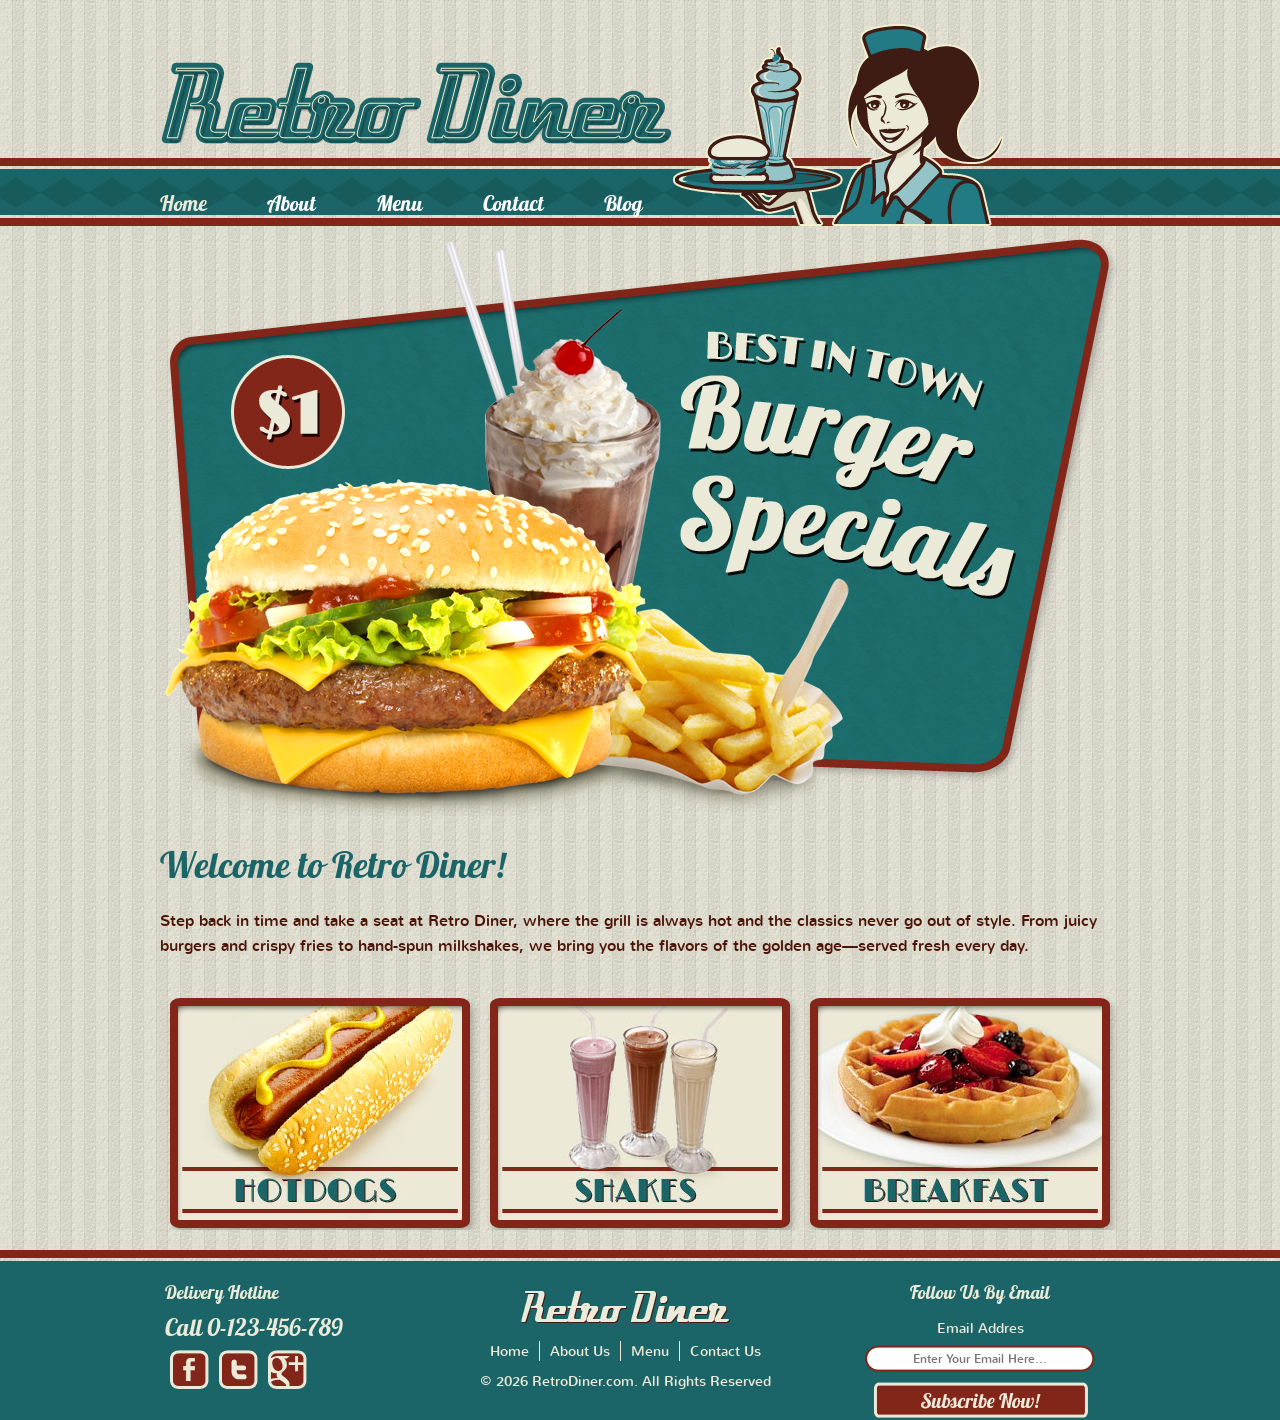
<file: index.html>
<!DOCTYPE html>
<html lang="en">

<head>
	<title>Retro Diner</title>
	<meta charset="utf-8">
	<link href="css/style.css" rel="stylesheet" type="text/css">
	<meta name="viewport" content="width=device-width, initial-scale=1.0">

</head>

<body>

	<header>
		<div id="header">
			<div>
				<h1>
					<a href="index.html">
						<img class="logo" src="images/logo.png" width="513" height="84" alt="Retro Diner - Home"
							title=""></a>
				</h1>
				<img src="images/waitress.png" width="332" height="205" alt="" title="">

				<nav>
					<ul class="navigation">
						<li>
							<a class="active" href="index.html">Home</a>
						</li>
						<li>
							<a href="about.html">About</a>
						</li>
						<li>
							<a href="burger.html">Menu</a>
						</li>
						<li>
							<a href="contact.html">Contact</a>
						</li>
						<li>
							<a href="blog.html">Blog</a>
						</li>
					</ul>
				</nav>

			</div>
		</div>
	</header>

	<main>
		<div id="body">
			<div class="featured"> <a href="burger.html"><img src="images/burger-specials.png" width="960" height="590"
						alt="Menu Burguer - Specials"></a>
				<h2>Welcome to Retro Diner!</h2>
				<p>
					Step back in time and take a seat at Retro Diner, where the grill is always hot and the classics
					never go out of style. From juicy burgers and crispy fries to hand-spun milkshakes, we bring you the
					flavors of the golden age—served fresh every day.
				</p>
				<ul>
					<li>
						<a href="hotdog.html"><img src="images/hotdogs.jpg" width="284" height="214"
								alt="Menu Hot Dog"></a>
					</li>
					<li>
						<a href="shake.html"><img src="images/shakes.jpg" alt="Menu Shakes" width="284"
								height="214"></a>
					</li>
					<li>
						<a href="breakfast.html"><img src="images/breakfast.jpg" alt="Menu - Breakfast" width="284"
								height="214"></a>
					</li>
				</ul>
			</div>
		</div>
	</main>

	<footer>
		<div>
			<ul>
				<li class="first">
					<h2>Delivery Hotline</h2>
					<h3>Call 0-123-456-789</h3>
					<ul>
						<li>
							<a href="http://www.freewebsitetemplates.com/go/facebook" class="facebook"
								aria-label="Follow us on Facebook"></a>
						</li>
						<li>
							<a href="http://www.freewebsitetemplates.com/go/twitter" class="twitter"
								aria-label="Follow us on Twitter"></a>
						</li>
						<li>
							<a href="http://www.freewebsitetemplates.com/go/googleplus" class="googleplus"
								aria-label="Follow us on Googleplus"></a>
						</li>
					</ul>
				</li>
				<li>
					<a href="index.html"><img class="logo" src="images/logo-footer.png" alt="Retro Diner Footer"></a>
					<ul class="navigation">
						<li>
							<a href="index.html">Home</a>
						</li>
						<li>
							<a href="about.html">About Us</a>
						</li>
						<li>
							<a href="burger.html">Menu</a>
						</li>
						<li>
							<a href="contact.html">Contact Us</a>
						</li>
					</ul>
					<span>&copy; 2026 RetroDiner.com. All Rights Reserved</span>
				</li>
				<li class="last">
					<h2>Follow Us By Email</h2>
					<form action="index.html">
						<label for="subscribe-email" class="visually-hidden">Email Addres</label>
						<input type="email" id="subscribe-email" name="email" placeholder="Enter Your Email Here..."
							autocomplete="email">
						<button type="submit" class="button">
							<span class="visually-hidden">Subscribe Now</span>
						</button>
					</form>
				</li>
			</ul>
		</div>
	</footer>

</body>

</html>
</file>
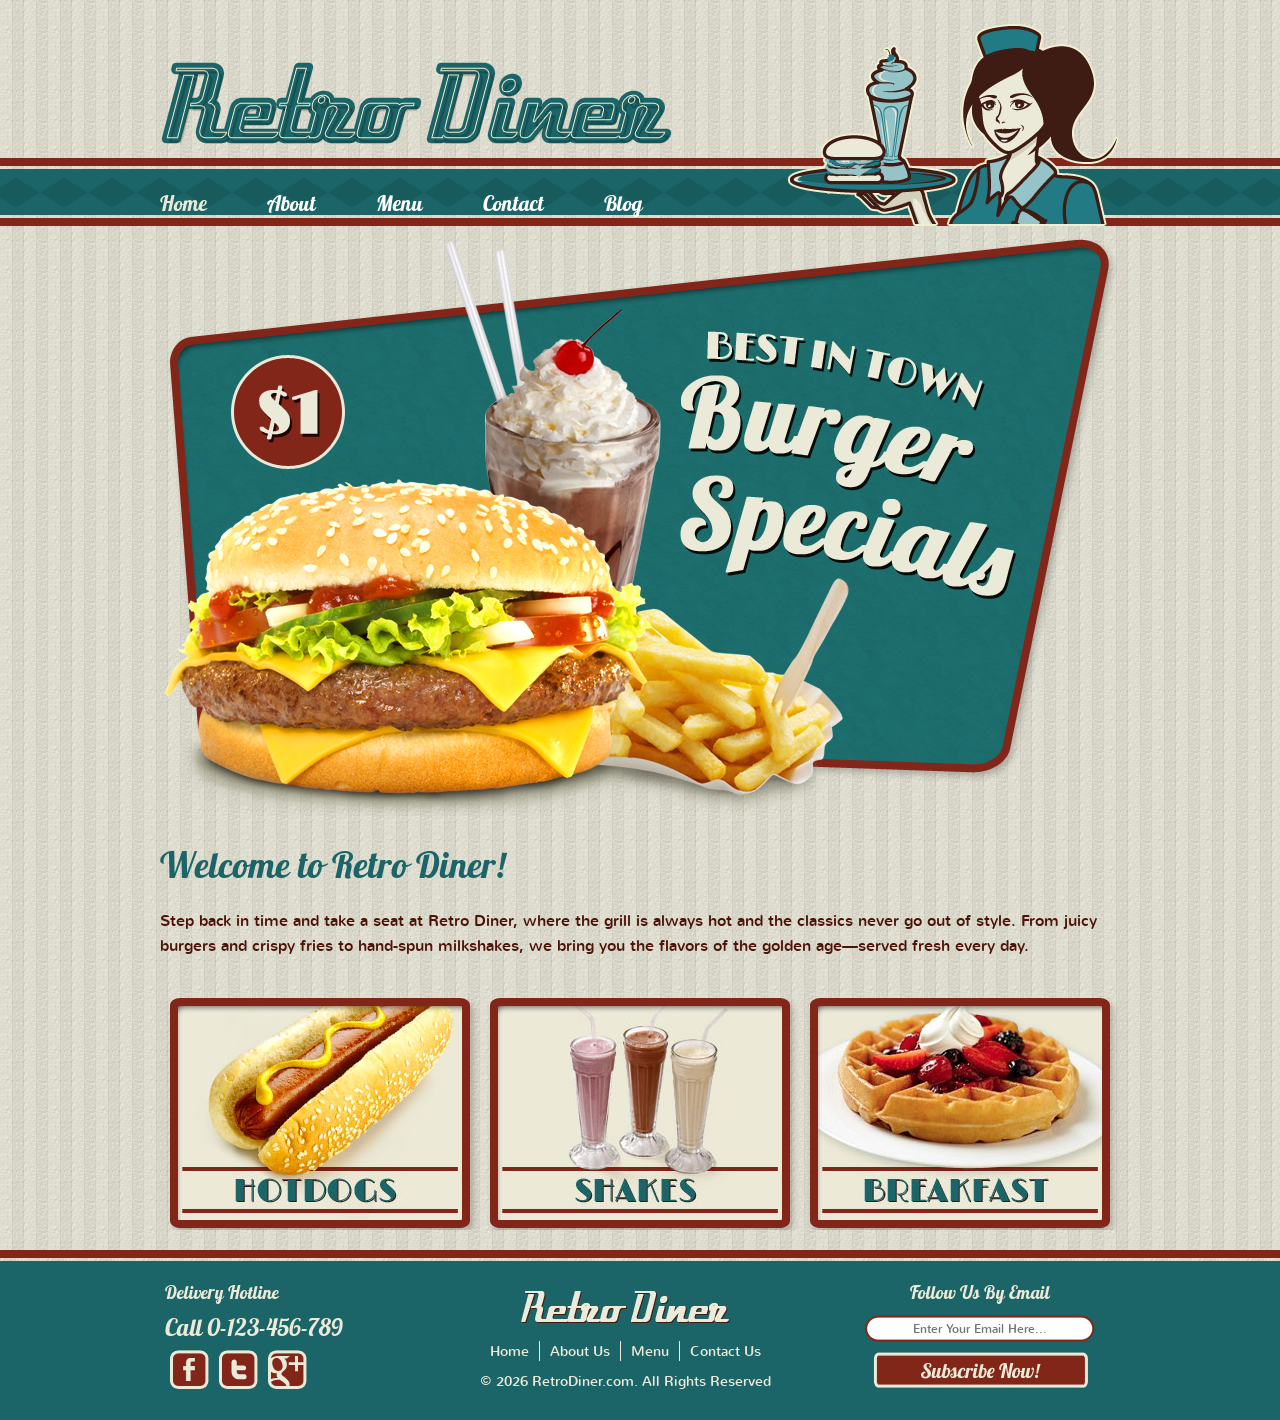
<file: retrodiner/index.html>
<!DOCTYPE html>
<html lang="en">
<head>
	<title>Retro Diner</title>
	<meta charset="utf-8">
	<link href="css/style.css" rel="stylesheet" type="text/css">
	<meta name="viewport" content="width=device-width, initial-scale=1.0">

</head>
<body>

	<header>
	<div id="header">
		<div>
			<h1>
			<a href="index.html"><img class="logo" src="images/logo.png" width="513" height="84" alt="Retro Diner - Home" title=""></a>
			</h1>
			<a href="index.html"><img  src="images/waitress.png" width="332" height="205" alt="Waitress Smiling" title=""></a>

			<nav>
			<ul class="navigation">
				<li>
					<a class="active" href="index.html">Home</a>
				</li>
				<li>
					<a href="about.html">About</a>
				</li>
				<li>
					<a href="burger.html">Menu</a>
				</li>
				<li>
					<a href="contact.html">Contact</a>
				</li>
				<li>
					<a href="blog.html">Blog</a>
				</li>
			</ul>
			</nav>

		</div>
	</div>
	</header>

	<main>
	<div id="body">
		<div class="featured"> <a href="burger.html"><img src="images/burger-specials.png" width="960" height="590" alt="Menu Burguer - Specials"></a>
			<h2>Welcome to Retro Diner!</h2>
			<p>
				Step back in time and take a seat at Retro Diner, where the grill is always hot and the classics never go out of style. From juicy burgers and crispy fries to hand-spun milkshakes, we bring you the flavors of the golden age—served fresh every day.
			</p>
			<ul>
				<li>
					<a href="hotdog.html"><img src="images/hotdogs.jpg" width="284" height="214" alt="Menu Hot Dog"></a>
				</li>
				<li>
					<a href="shake.html"><img src="images/shakes.jpg" alt="Menu Shakes" width="284" height="214"></a>
				</li>
				<li>
					<a href="breakfast.html"><img src="images/breakfast.jpg" alt="Menu - Breakfast" width="284" height="214"></a>
				</li>
			</ul>
		</div>
	</div>
	</main>

	<footer>
		<div>
			<ul>
				<li class="first">
					<h2>Delivery Hotline</h2>
					<h3>Call 0-123-456-789</h3>
					<ul>
						<li>
							<a href="http://www.freewebsitetemplates.com/go/facebook" class="facebook" aria-label="Follow us on Facebook"></a>
						</li>
						<li>
							<a href="http://www.freewebsitetemplates.com/go/twitter" class="twitter" aria-label="Follow us on Twitter"></a>
						</li>
						<li>
							<a href="http://www.freewebsitetemplates.com/go/googleplus" class="googleplus" aria-label="Follow us on Google plus"></a>
						</li>
					</ul>
				</li>
				<li>
					<a href="index.html"><img class="logo" src="images/logo-footer.png" alt="Retro Diner Footer"></a>
					<ul class="navigation">
						<li>
							<a href="index.html">Home</a>
						</li>
						<li>
							<a href="about.html">About Us</a>
						</li>
						<li>
							<a href="burger.html">Menu</a>
						</li>
						<li>
							<a href="contact.html">Contact Us</a>
						</li>
					</ul>
					<span>&copy; 2026 RetroDiner.com. All Rights Reserved</span>
				</li>
				<li class="last">
					<h2>Follow Us By Email</h2>
					<form action="index.html">
						<label for="subscribe-email" style="display:none">Email Addres</label>
						<input type="text" id="subscribe-email" name="subscribe" placeholder="Enter Your Email Here...">
						<button type="submit" class="button">
							<span class="visually-hidden">Subscribe Now</span>
						</button>
					</form>
				</li>
			</ul>
		</div>
	</footer>
	
</body>
</html>
</file>
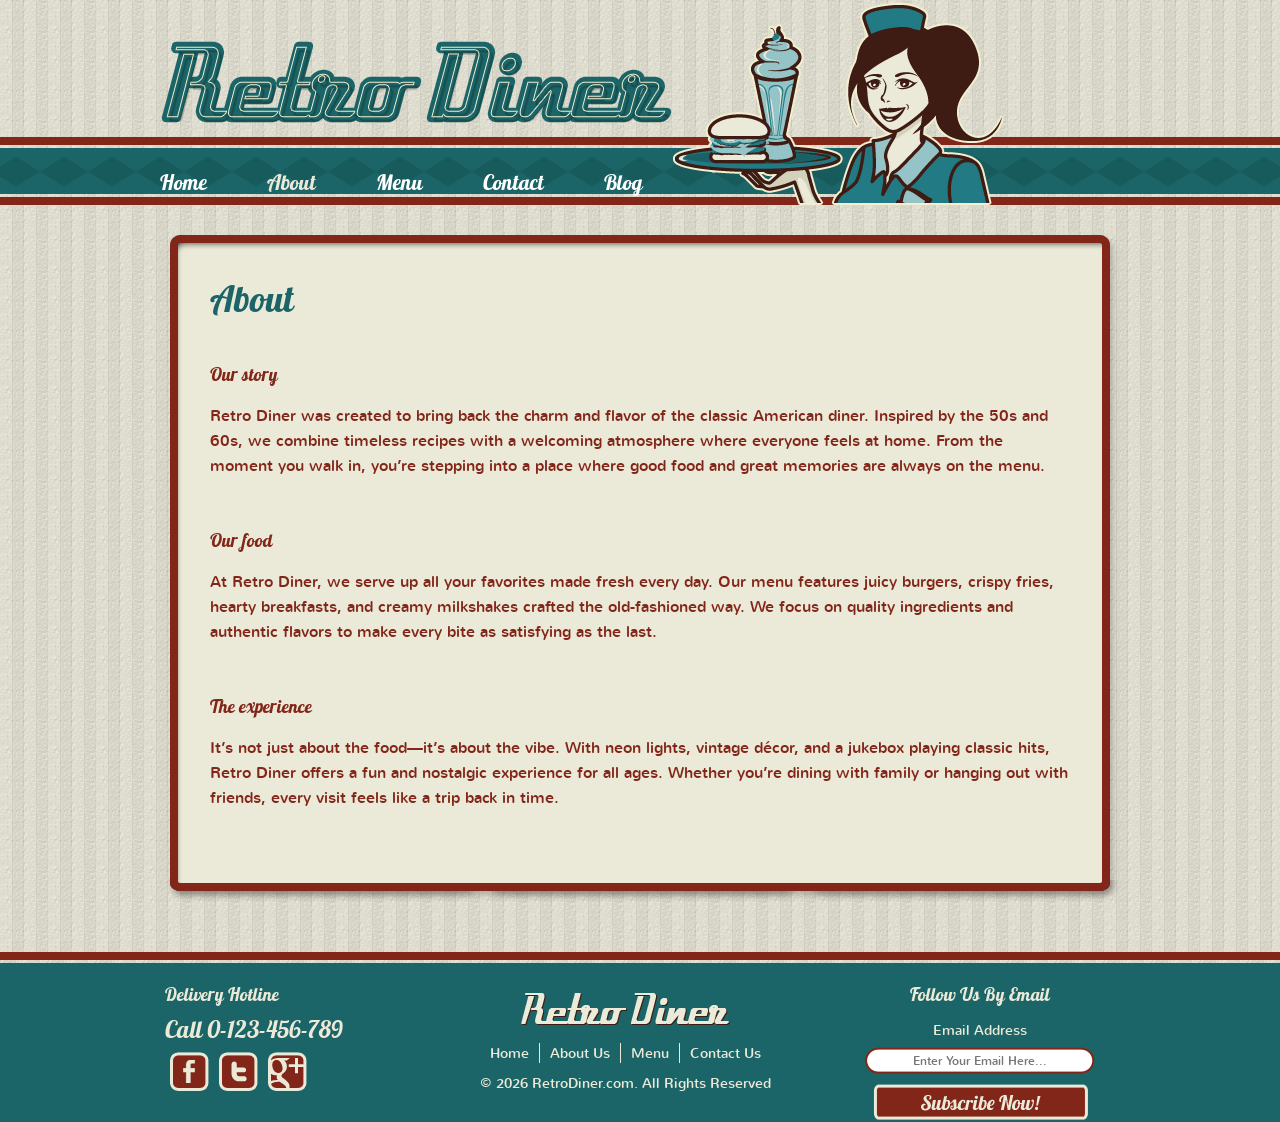
<file: about.html>
<!DOCTYPE html>
<html lang="en">

<head>
	<title>About - Retro Diner Website Template</title>
	<meta charset="utf-8">
	<link href="css/style.css" rel="stylesheet" type="text/css">
	<meta name="viewport" content="width=device-width, initial-scale=1.0">
</head>

<body>

	<header>
		<div id="header">
			<div>
				<a href="index.html"><img class="logo" src="images/logo.png" width="513" height="84"
					alt="Retro Diner - Home" title="">
				</a>
				<img src="images/waitress.png" width="332" height="205" alt="" title="">

				<nav>
					<ul class="navigation">
						<li>
							<a href="index.html">Home</a>
						</li>
						<li>
							<a class="active" href="about.html">About</a>
						</li>
						<li>
							<a href="burger.html">Menu</a>
						</li>
						<li>
							<a href="contact.html">Contact</a>
						</li>
						<li>
							<a href="blog.html">Blog</a>
						</li>
					</ul>
				</nav>

			</div>
		</div>
	</header>

	<main>
		<div id="body">
			<div id="content">
				<div>
					<div>
						<h1>About</h1>
						<ul>
							<li>
								<h2>Our story</h2>
								<p>
									Retro Diner was created to bring back the charm and flavor of the classic American
									diner. Inspired by the 50s and 60s, we combine timeless recipes with a welcoming
									atmosphere where everyone feels at home. From the moment you walk in, you’re
									stepping into a place where good food and great memories are always on the menu.
								</p>
							</li>
							<li>
								<h2>Our food</h2>
								<p>
									At Retro Diner, we serve up all your favorites made fresh every day. Our menu
									features juicy burgers, crispy fries, hearty breakfasts, and creamy milkshakes
									crafted the old-fashioned way. We focus on quality ingredients and authentic flavors
									to make every bite as satisfying as the last.
								</p>
							</li>
							<li>
								<h2>The experience</h2>
								<p>
									It’s not just about the food—it’s about the vibe. With neon lights, vintage décor,
									and a jukebox playing classic hits, Retro Diner offers a fun and nostalgic
									experience for all ages. Whether you’re dining with family or hanging out with
									friends, every visit feels like a trip back in time.
								</p>
							</li>

						</ul>
					</div>
				</div>
			</div>
		</div>
	</main>


	<footer>
		<div id="footer">
			<div>
				<ul>
					<li class="first">
						<h2>Delivery Hotline</h2>
						<h3>Call 0-123-456-789</h3>
						<ul>
							<li>
								<a href="http://www.freewebsitetemplates.com/go/facebook" class="facebook"
									aria-label="Follow us on Facebook"></a>
							</li>
							<li>
								<a href="http://www.freewebsitetemplates.com/go/twitter" class="twitter"
									aria-label="Follow us on Twitter"></a>
							</li>
							<li>
								<a href="http://www.freewebsitetemplates.com/go/googleplus" class="googleplus"
									aria-label="Follow us on Googleplus"></a>
							</li>
						</ul>
					</li>
					<li>
						<a href="index.html"><img class="logo" src="images/logo-footer.png"
								alt="Retro Diner logo"></a>
						<ul class="navigation">
							<li>
								<a href="index.html">Home</a>
							</li>
							<li>
								<a href="about.html">About Us</a>
							</li>
							<li>
								<a href="burger.html">Menu</a>
							</li>
							<li>
								<a href="contact.html">Contact Us</a>
							</li>
						</ul>
						<span>&copy; 2026 RetroDiner.com. All Rights Reserved</span>
					</li>
					<li class="last">
						<h2>Follow Us By Email</h2>
						<form action="index.html">
							<label for="subscribe-email" class="visually-hidden">Email Address</label>
							<input type="email" id="subscribe-email" name="email" placeholder="Enter Your Email Here..."
								autocomplete="email">
							<button type="submit" class="button">
								<span class="visually-hidden">Subscribe Now</span>
							</button>
						</form>
					</li>
				</ul>
			</div>
		</div>
	</footer>

</body>

</html>
</file>
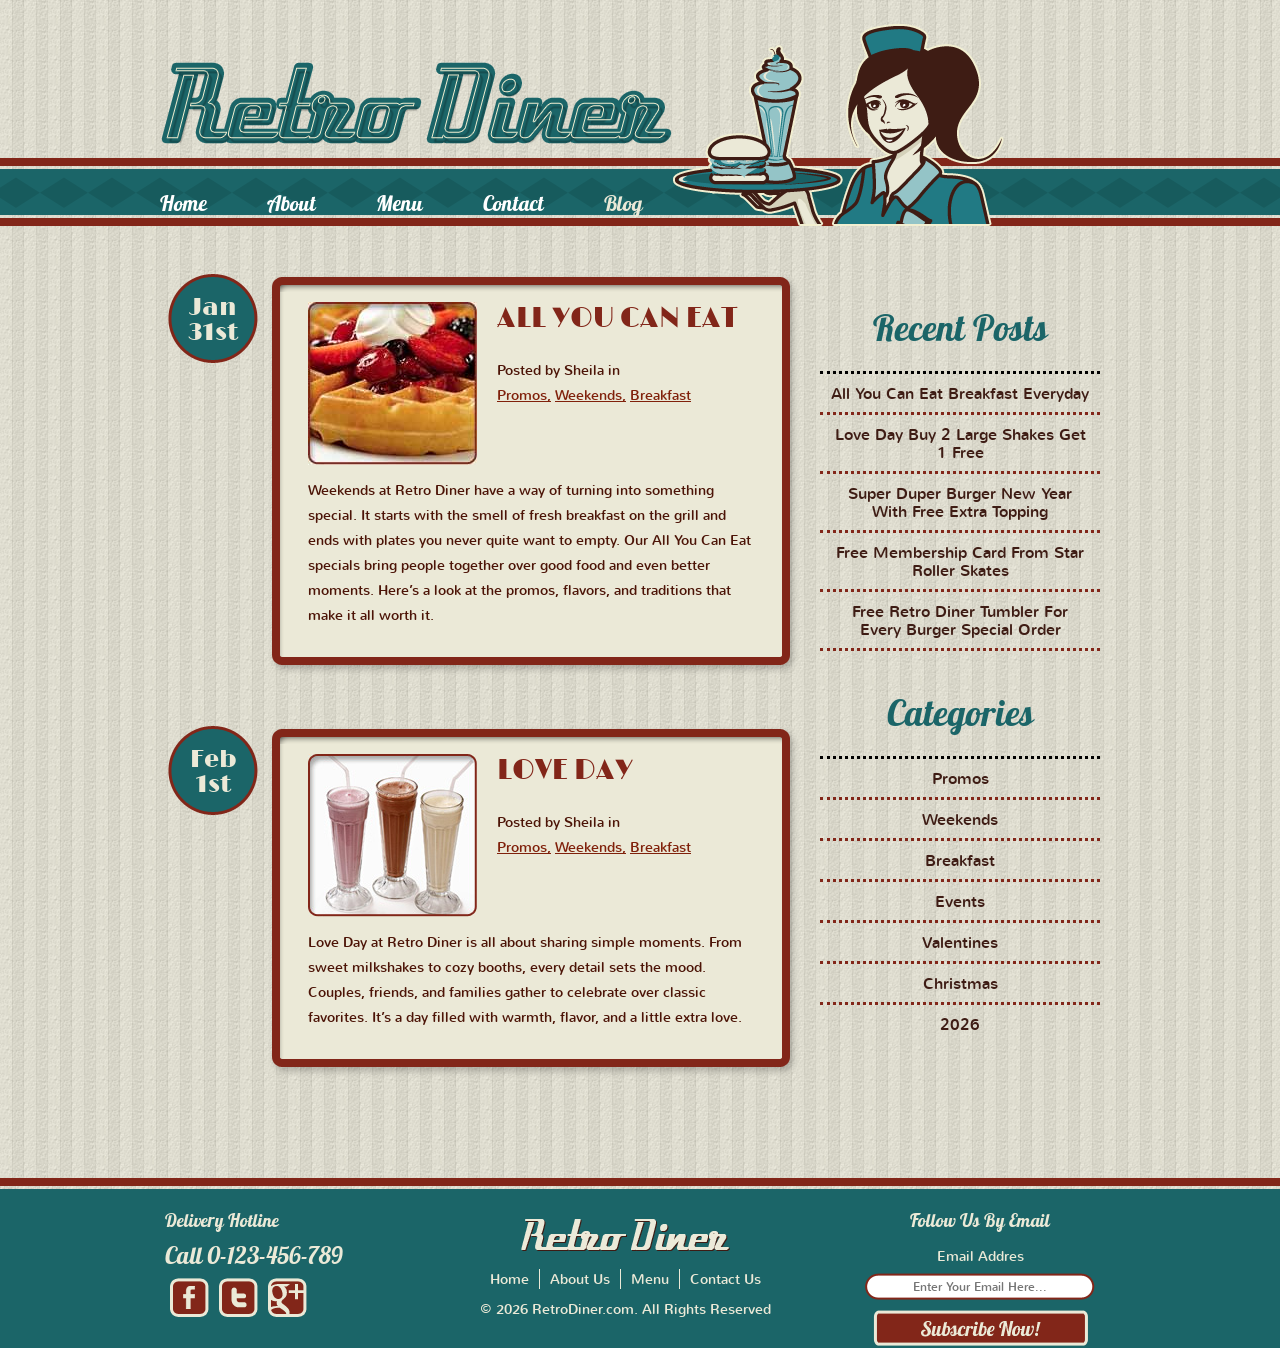
<file: blog.html>
<!DOCTYPE html>
<html lang="en">
<!-- Website template by freewebsitetemplates.com -->

<head>
	<title>Blog - Retro Diner</title>
	<meta charset="utf-8">
	<link href="css/style.css" rel="stylesheet" type="text/css">
</head>

<body>
	<header>
		<div>
			<h1>
				<a href="index.html"><img class="logo" src="images/logo.png" width="513" height="84"
						alt="Retro Diner logo" title=""></a>
			</h1>
			<img src="images/waitress.png" width="332" height="205" alt="" title="">

			<nav>
				<ul class="navigation">
					<li>
						<a href="index.html">Home</a>
					</li>
					<li>
						<a href="about.html">About</a>
					</li>
					<li>
						<a href="burger.html">Menu</a>
					</li>
					<li>
						<a href="contact.html">Contact</a>
					</li>
					<li>
						<a class="active" href="blog.html">Blog</a>
					</li>
				</ul>
			</nav>
		</div>
	</header>


	<main id="body">
		<div id="section">
			<div class="section">
				<div>
					<div> <img src="images/breakfast3.jpg" width="169" height="163"
							alt="A waffle topped with fresh strawberries, blackberries, and a dollop of whipped cream.">
						<h2>
							<a href="blog.html">All YOU CAN EAT</a>
						</h2>
						<h3>Posted by Sheila in</h3>
						<a href="blog.html"><span>Promos,</span></a>
						<a href="blog.html"><span>Weekends,</span></a>
						<a href="blog.html"><span>Breakfast</span></a>
						<p>
							Weekends at Retro Diner have a way of turning into something special.
							It starts with the smell of fresh breakfast on the grill and ends with plates you never
							quite want to empty.
							Our All You Can Eat specials bring people together over good food and even better moments.
							Here’s a look at the promos, flavors, and traditions that make it all worth it.
						</p>
						<a href="blog.html" class="price">Jan <span>31st</span></a>
					</div>
				</div>
			</div>

			<div class="section">
				<div>
					<div> <img src="images/shakes2.jpg" width="169" height="163"
							alt="Sweet milkshakes served at the Retro Diner">
						<h2><a href="blog.html">love day</a></h2>
						<h3>Posted by Sheila in</h3>
						<a href="blog.html"><span>Promos,</span></a>
						<a href="blog.html"><span>Weekends,</span></a>
						<a href="blog.html"><span>Breakfast</span></a>
						<p>
							Love Day at Retro Diner is all about sharing simple moments.
							From sweet milkshakes to cozy booths, every detail sets the mood.
							Couples, friends, and families gather to celebrate over classic favorites.
							It’s a day filled with warmth, flavor, and a little extra love.
						</p>
						<a href="blog.html" class="price">Feb <span>1st</span></a>
					</div>
				</div>
			</div>
		</div>

		<aside class="sidebar">
			<h2>Recent Posts</h2>
			<ul>
				<li class="first">
					<a href="blog.html">All You Can Eat Breakfast
						Everyday</a>
				</li>
				<li>
					<a href="blog.html">Love Day Buy 2 Large Shakes Get 1 Free</a>
				</li>
				<li>
					<a href="blog.html">Super Duper Burger New Year With Free Extra Topping</a>
				</li>
				<li>
					<a href="blog.html">Free Membership Card From Star Roller Skates</a>
				</li>
				<li>
					<a href="blog.html">Free Retro Diner Tumbler For Every Burger Special Order</a>
				</li>
			</ul>
			<h1>Categories</h1>
			<ul>
				<li class="first">
					<a href="blog.html">Promos</a>
				</li>
				<li>
					<a href="blog.html">Weekends</a>
				</li>
				<li>
					<a href="blog.html">Breakfast</a>
				</li>
				<li>
					<a href="blog.html">Events</a>
				</li>
				<li>
					<a href="blog.html">Valentines</a>
				</li>
				<li>
					<a href="blog.html">Christmas</a>
				</li>
				<li class="last">
					<a href="blog.html">2026</a>
				</li>
			</ul>
		</aside>
	</main>

	<footer>
		<div>
			<ul>
				<li class="first">
					<h2>Delivery Hotline</h2>
					<h3>Call 0-123-456-789</h3>
					<ul>
						<li>
							<a href="http://www.freewebsitetemplates.com/go/facebook" class="facebook"
								aria-label="Follow us on Facebook"></a>
						</li>
						<li>
							<a href="http://www.freewebsitetemplates.com/go/twitter" class="twitter"
								aria-label="Follow us on Twitter"></a>
						</li>
						<li>
							<a href="http://www.freewebsitetemplates.com/go/googleplus" class="googleplus"
								aria-label="Follow us on Googleplus"></a>
						</li>
					</ul>
				</li>
				<li>
					<a href="index.html"><img class="logo" src="images/logo-footer.png" alt="Retro Diner logo"></a>
					<ul class="navigation">
						<li>
							<a href="index.html">Home</a>
						</li>
						<li>
							<a href="about.html">About Us</a>
						</li>
						<li>
							<a href="burger.html">Menu</a>
						</li>
						<li>
							<a href="contact.html">Contact Us</a>
						</li>
					</ul>
					<span>&copy; 2026 RetroDiner.com. All Rights Reserved</span>
				</li>
				<li class="last">
					<h2>Follow Us By Email</h2>
					<form action="index.html">
						<label for="subscribe-email" class="visually-hidden">Email Addres</label>
						<input type="email" id="subscribe-email" name="email" placeholder="Enter Your Email Here..."
							autocomplete="email">
						<button type="submit" class="button">
							<span class="visually-hidden">Subscribe Now</span>
						</button>
					</form>
				</li>
			</ul>
		</div>
	</footer>
</body>

</html>
</file>
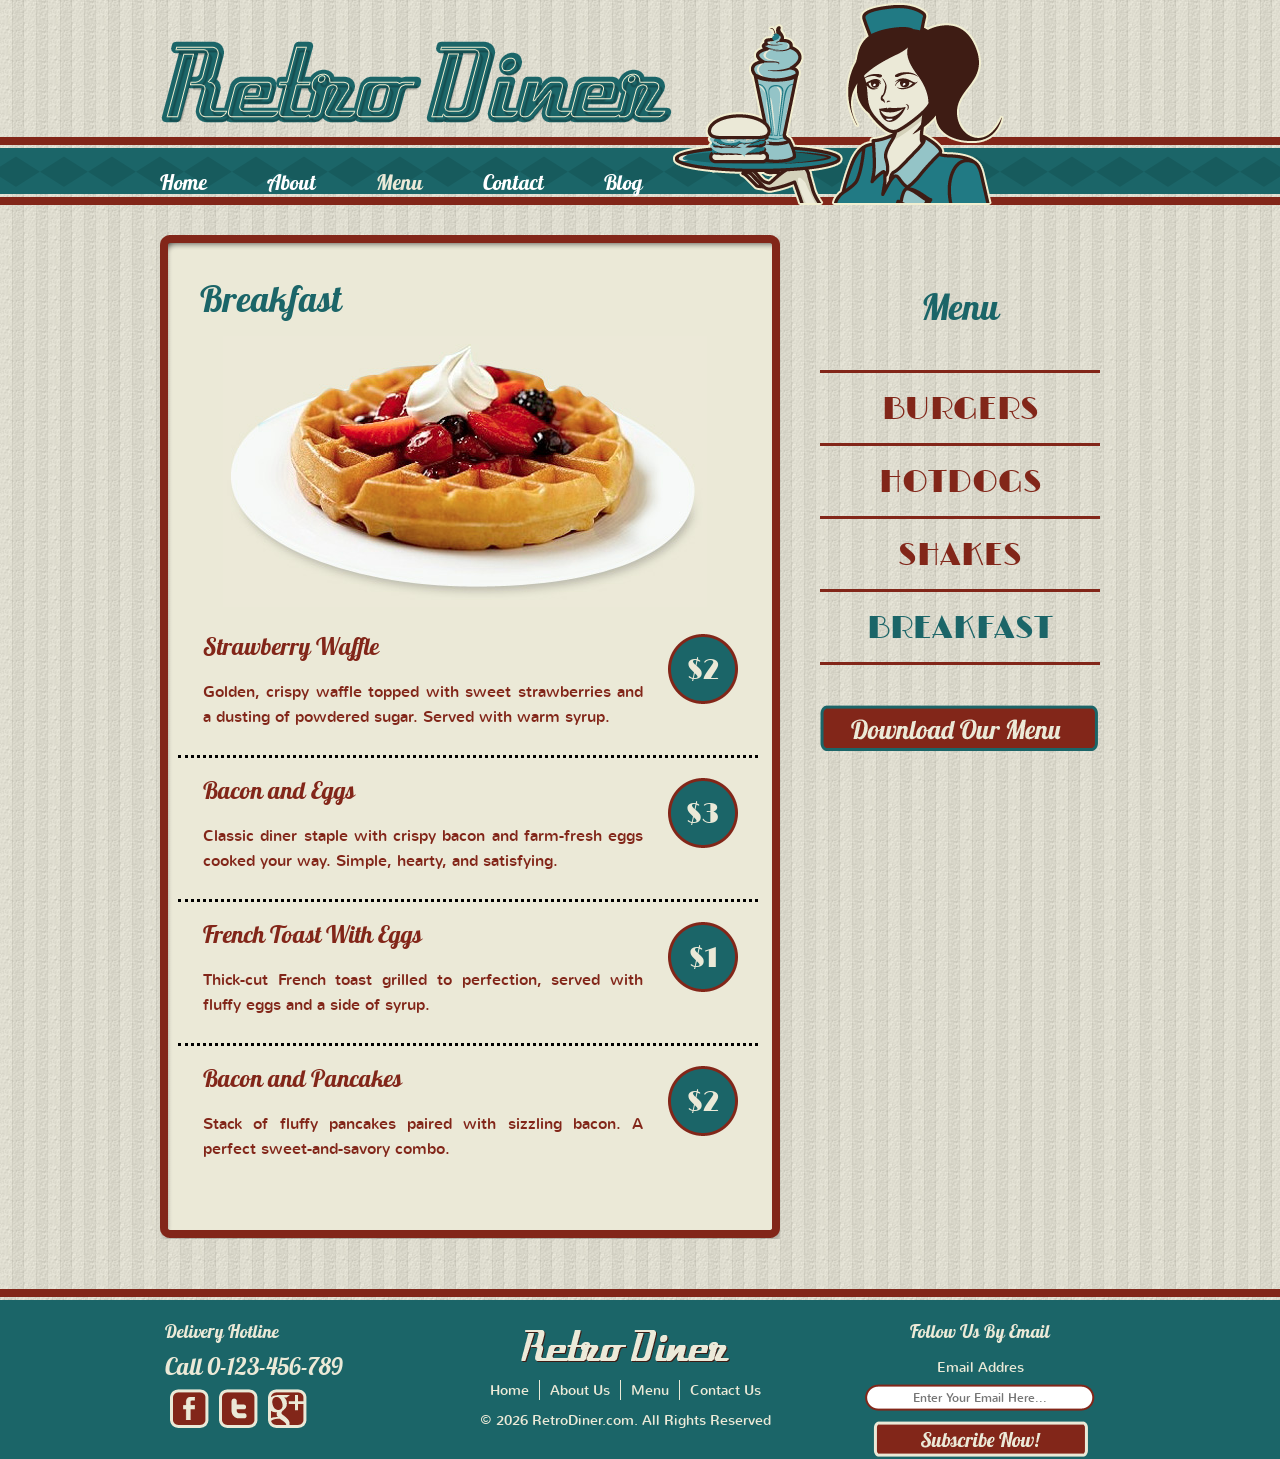
<file: breakfast.html>
<!DOCTYPE html>
<html lang="en">

<head>
	<title>Breakfast Menu - Retro Diner</title>
	<meta charset="utf-8">
	<link href="css/style.css" rel="stylesheet" type="text/css">
	<meta name="viewport" content="width=device-width, initial-scale=1.0">

</head>

<body>
	<header>
		<div id="header">
			<div>
				<a href="index.html"><img class="logo" src="images/logo.png" width="513" height="84"
						alt="Retro Diner - Home" title="">
				</a>
				<img src="images/waitress.png" width="332" height="205" alt="" title="">
				<nav aria-label="Navegación principal">
					<ul class="navigation">
						<li>
							<a href="index.html">Home</a>
						</li>
						<li>
							<a href="about.html">About</a>
						</li>
						<li>
							<a class="active" href="burger.html">Menu</a>
						</li>
						<li>
							<a href="contact.html">Contact</a>
						</li>
						<li>
							<a href="blog.html">Blog</a>
						</li>
					</ul>
				</nav>
			</div>
		</div>
	</header>

	<main>
		<div id="body">
			<div class="content">
				<div>
					<div>
						<h1>Breakfast</h1>
						<div> <a href="breakfast.html"><img src="images/breakfast2.jpg" width="484" height="271"
									alt="A hearty breakfast plate with waffles, eggs, and bacon"></a> </div>
						<ul>
							<li>
								<h2><a href="breakfast.html">Strawberry Waffle</a></h2>
								<p>
									Golden, crispy waffle topped with sweet strawberries and a dusting of powdered
									sugar. Served with warm syrup.
								</p>
								<span class="price">$2</span>
							</li>
							<li>
								<h2><a href="breakfast.html">Bacon and Eggs</a></h2>
								<p>
									Classic diner staple with crispy bacon and farm-fresh eggs cooked your way. Simple,
									hearty, and satisfying.
								</p>
								<span class="price">$3</span>
							</li>
							<li>
								<h2><a href="breakfast.html">French Toast With Eggs</a></h2>
								<p>
									Thick-cut French toast grilled to perfection, served with fluffy eggs and a side of
									syrup.
								</p>
								<span class="price">$1</span>
							</li>
							<li class="last	">
								<h2><a href="breakfast.html">Bacon and Pancakes</a></h2>
								<p>
									Stack of fluffy pancakes paired with sizzling bacon. A perfect sweet-and-savory
									combo.
								</p>
								<span class="price">$2</span>
							</li>
						</ul>
					</div>
				</div>
			</div>

			<aside class="sidebar">
				<h2>Menu</h2>
				<nav>
					<ul class="navigation">
						<li class="first">
							<a href="burger.html">BURGERS</a>
						</li>
						<li>
							<a href="hotdog.html">HOTDOGS</a>
						</li>
						<li>
							<a href="shake.html">SHAKES</a>
						</li>
						<li>
							<a class="active" href="breakfast.html">BREAKFAST</a>
						</li>
					</ul>
				</nav>
				<a href="breakfast.html" class="download" aria-label="Download full menu PDF">&nbsp;</a>
			</aside>



	</main>

	<footer>

		<div>
			<ul>
				<li class="first">
					<h2>Delivery Hotline</h2>
					<h3>Call 0-123-456-789</h3>
					<ul>
						<li>
							<a href="http://www.freewebsitetemplates.com/go/facebook" class="facebook"
								aria-label="Follow us on Facebook"></a>
						</li>
						<li>
							<a href="http://www.freewebsitetemplates.com/go/twitter" class="twitter"
								aria-label="Follow us on Twitter"></a>
						</li>
						<li>
							<a href="http://www.freewebsitetemplates.com/go/googleplus" class="googleplus"
								aria-label="Follow us on Googleplus"></a>
						</li>
					</ul>
				</li>
				<li>
					<a href="index.html"><img class="logo" src="images/logo-footer.png" alt="Retro Diner logo"></a>
					<ul class="navigation">
						<li>
							<a href="index.html">Home</a>
						</li>
						<li>
							<a href="about.html">About Us</a>
						</li>
						<li>
							<a href="burger.html">Menu</a>
						</li>
						<li>
							<a href="contact.html">Contact Us</a>
						</li>
					</ul>
					<span>&copy; 2026 RetroDiner.com. All Rights Reserved</span>
				</li>

				<li class="last">
					<h2>Follow Us By Email</h2>
					<form action="index.html">
						<label for="subscribe-email" class="visually-hidden">Email Addres</label>
						<input type="email" id="subscribe-email" name="email" placeholder="Enter Your Email Here..."
							autocomplete="email">
						<button type="submit" class="button">
							<span class="visually-hidden">Subscribe Now</span>
						</button>
					</form>
				</li>
			</ul>
		</div>
	</footer>
</body>

</html>
</file>
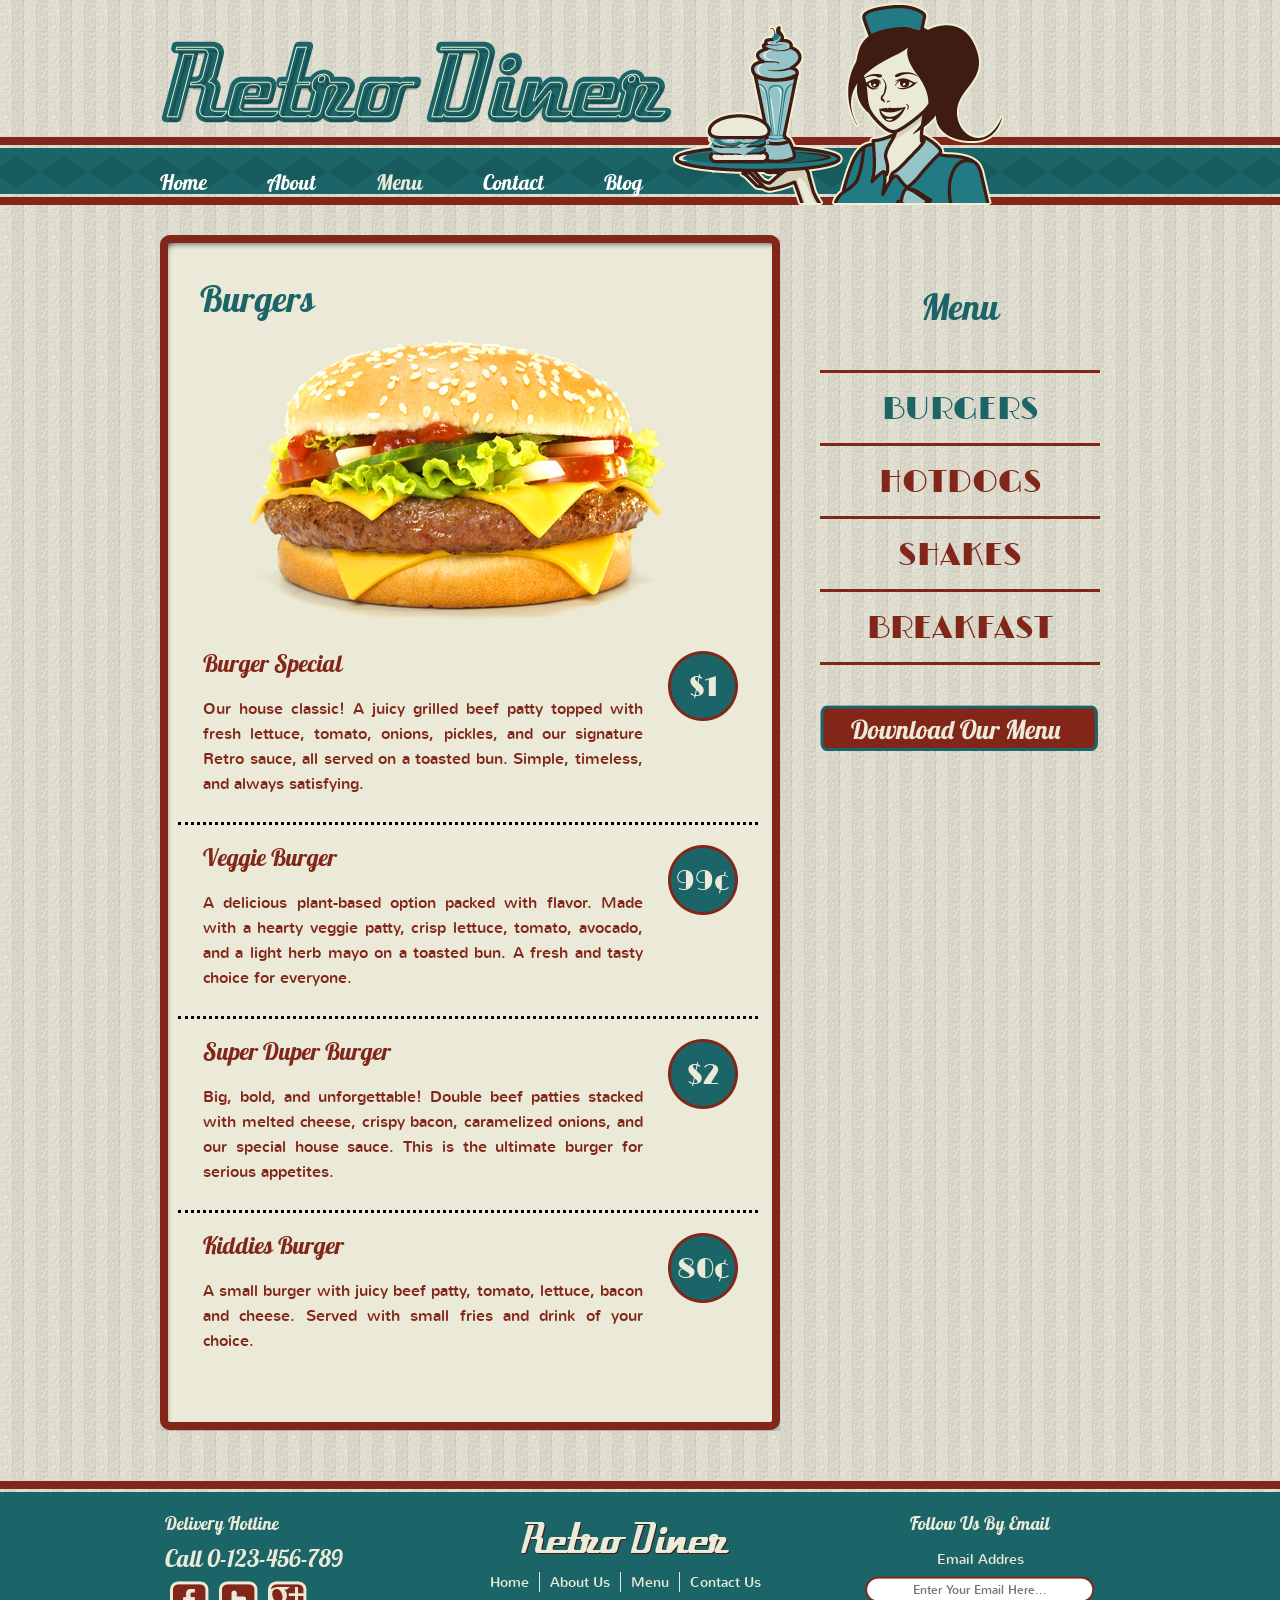
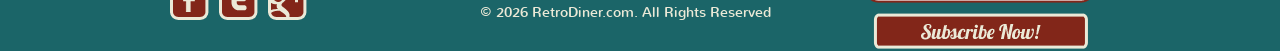
<file: burger.html>
<!DOCTYPE html>
<html lang="en">
<!-- Website template by freewebsitetemplates.com -->

<head>
	<title>Burger Menu - Retro Diner</title>
	<meta charset="utf-8">
	<link href="css/style.css" rel="stylesheet" type="text/css">
</head>

<body>
	<header>
		<div>
			<a href="index.html"><img class="logo" src="images/logo.png" width="513" height="84" alt="Retro Diner logo"
					title="">
			</a>
			<img src="images/waitress.png" width="332" height="205" alt="" title="">

			<nav>
				<ul class="navigation">
					<li>
						<a href="index.html">Home</a>
					</li>
					<li>
						<a href="about.html">About</a>
					</li>
					<li>
						<a class="active" href="burger.html">Menu</a>
					</li>
					<li>
						<a href="contact.html">Contact</a>
					</li>
					<li>
						<a href="blog.html">Blog</a>
					</li>
				</ul>
			</nav>
		</div>
	</header>

	<main id="body">
		<div class="content">
			<div>
				<div>
					<h1>Burgers</h1>
					<div> <img src="images/burger.jpg" width="434" height="288"
							alt="Cheeseburger with lettuce, tomato, onion and sesame seed bun"> </div>
					<ul>
						<li>
							<h2><a href="burger.html" aria-label="View Burger Special details">Burger Special</a></h2>
							<p>
								Our house classic! A juicy grilled beef patty topped with fresh lettuce, tomato, onions,
								pickles, and our signature Retro sauce, all served on a toasted bun. Simple, timeless,
								and always satisfying.
							</p>
							<span class="price" aria-label="Price 1 dollar">$1</span>
						</li>
						<li>
							<h2><a href="burger.html" aria-label="View Veggie Burger details">Veggie Burger</a></h2>
							<p>
								A delicious plant-based option packed with flavor. Made with a hearty veggie patty,
								crisp lettuce, tomato, avocado, and a light herb mayo on a toasted bun. A fresh and
								tasty choice for everyone.
							</p>
							<span class="price" aria-label="Price 99 cents">99&cent;</span>
						</li>
						<li>
							<h2><a href="burger.html" aria-label="View Super Duper Burger details">Super Duper
									Burger</a></h2>
							<p>
								Big, bold, and unforgettable! Double beef patties stacked with melted cheese, crispy
								bacon, caramelized onions, and our special house sauce. This is the ultimate burger for
								serious appetites.
							</p>
							<span class="price" aria-label="Price 2 dollar">$2</span>
						</li>
						<li class="last	">
							<h2><a href="burger.html" aria-label="View Kiddies Burger details">Kiddies Burger</a></h2>
							<p>
								A small burger with juicy beef patty, tomato, lettuce, bacon and cheese. Served with
								small fries and drink of your choice.
							</p>
							<span class="price" aria-label="Price 80 cents">80&cent;</span>
						</li>
					</ul>
				</div>
			</div>
		</div>

		<aside class="sidebar">
			<h2>Menu</h2>
			<ul class="navigation">
				<li class="first">
					<a class="active" href="burger.html">BURGERS</a>
				</li>
				<li>
					<a href="hotdog.html">HOTDOGS</a>
				</li>
				<li>
					<a href="shake.html">SHAKES</a>
				</li>
				<li>
					<a href="breakfast.html">BREAKFAST</a>
				</li>
			</ul>
			<a href="burger.html" class="download" aria-label="Download Our Menu">&nbsp;</a>
		</aside>
	</main>

	<footer>
		<div>
			<ul>
				<li class="first">
					<h2>Delivery Hotline</h2>
					<h3>Call 0-123-456-789</h3>
					<ul>
						<li>
							<a href="http://www.freewebsitetemplates.com/go/facebook" class="facebook"
								aria-label="Follow us on Facebook"></a>
						</li>
						<li>
							<a href="http://www.freewebsitetemplates.com/go/twitter" class="twitter"
								aria-label="Follow us on Twitter"></a>
						</li>
						<li>
							<a href="http://www.freewebsitetemplates.com/go/googleplus" class="googleplus"
								aria-label="Follow us on Googleplus"></a>
						</li>
					</ul>
				</li>
				<li>
					<a href="index.html"><img class="logo" src="images/logo-footer.png" alt="Retro Diner logo"></a>
					<ul class="navigation">
						<li>
							<a href="index.html">Home</a>
						</li>
						<li>
							<a href="about.html">About Us</a>
						</li>
						<li>
							<a href="burger.html">Menu</a>
						</li>
						<li>
							<a href="contact.html">Contact Us</a>
						</li>
					</ul>
					<span>&copy; 2026 RetroDiner.com. All Rights Reserved</span>
				</li>
				<li class="last">
					<h2>Follow Us By Email</h2>
					<form action="index.html">
						<label for="subscribe-email" class="visually-hidden">Email Addres</label>
						<input type="email" id="subscribe-email" name="email" placeholder="Enter Your Email Here..."
							autocomplete="email">
						<button type="submit" class="button">
							<span class="visually-hidden">Subscribe Now</span>
						</button>
					</form>
				</li>
			</ul>
		</div>
	</footer>
</body>

</html>
</file>
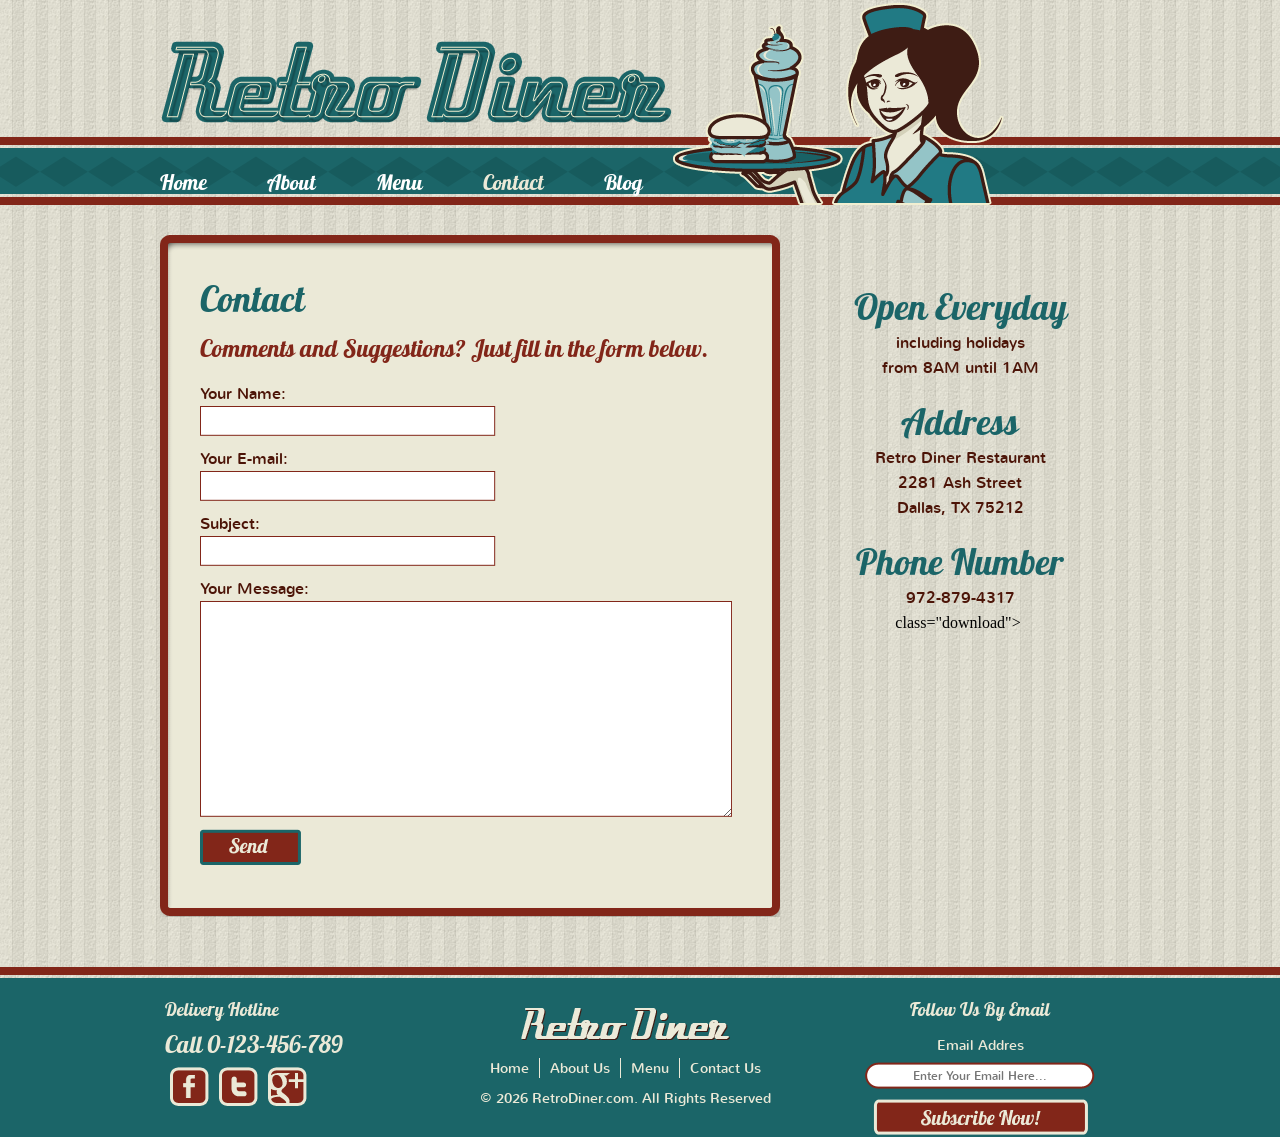
<file: contact.html>
<!DOCTYPE html>
<html lang="en">
<!-- Website template by freewebsitetemplates.com -->

<head>
	<title>Contact - Retro Diner</title>
	<meta charset="utf-8">
	<link href="css/style.css" rel="stylesheet" type="text/css">
</head>

<body>
	<header>
		<div>
			<a href="index.html"><img class="logo" src="images/logo.png" width="513" height="84"
					alt="Retro Diner - Home" title="">
			</a>
			<img src="images/waitress.png" width="332" height="205" alt="" title="">
			<nav>
				<ul class="navigation">
					<li>
						<a href="index.html">Home</a>
					</li>
					<li>
						<a href="about.html">About</a>
					</li>
					<li>
						<a href="burger.html">Menu</a>
					</li>
					<li>
						<a class="active" href="contact.html">Contact</a>
					</li>
					<li>
						<a href="blog.html">Blog</a>
					</li>
				</ul>
			</nav>
		</div>
	</header>

	<main>
		<div id="body">
			<div class="content">
				<div>
					<div>
						<h1>Contact</h1>

						<h2>Comments and Suggestions? Just fill in the form below.</h2>
						<form action="contact.html">
							<label for="name"> <span class="text">Your Name:</span>
								<input type="text" name="name" id="name">
							</label>
							<label for="email"> <span>Your E-mail:</span>
								<input type="email" name="email" id="email">
							</label>
							<label for="subject"> <span>Subject:</span>
								<input type="text" name="subject" id="subject">
							</label>
							<label for="message"> <span>Your Message:</span>
								<textarea name="message" id="message"></textarea>
							</label>
							<button type="submit">Send</button>
						</form>
					</div>
				</div>
			</div>
			<div class="sidebar">
				<h2>Open Everyday</h2>
				<span>including holidays</span> <span>from 8AM until 1AM</span>
				<h2>Address</h2>
				<span>Retro Diner Restaurant</span> <span>2281 Ash Street</span> <span>Dallas, TX 75212</span>
				<h2>Phone Number</h2>
				<span>972-879-4317</span>
					class="download">&nbsp;</a>
			</div>
		</div>
	</main>

	<footer>
		<div>
			<ul>
				<li class="first">
					<h2>Delivery Hotline</h2>
					<h3>Call 0-123-456-789</h3>
					<ul>
						<li>
							<a href="http://www.freewebsitetemplates.com/go/facebook" class="facebook"
								aria-label="Follow us on Facebook"></a>
						</li>
						<li>
							<a href="http://www.freewebsitetemplates.com/go/twitter" class="twitter"
								aria-label="Follow us on Twitter"></a>
						</li>
						<li>
							<a href="http://www.freewebsitetemplates.com/go/googleplus" class="googleplus"
								aria-label="Follow us on Googleplus"></a>
						</li>
					</ul>
				</li>
				<li>
					<a href="index.html"><img class="logo" src="images/logo-footer.png" alt="Retro Diner logo"></a>
					<ul class="navigation">
						<li>
							<a href="index.html">Home</a>
						</li>
						<li>
							<a href="about.html">About Us</a>
						</li>
						<li>
							<a href="burger.html">Menu</a>
						</li>
						<li>
							<a href="contact.html">Contact Us</a>
						</li>
					</ul>
					<span>&copy; 2026 RetroDiner.com. All Rights Reserved</span>
				</li>
				<li class="last">
					<h2>Follow Us By Email</h2>
					<form action="index.html">
						<label for="subscribe-email" class="visually-hidden">Email Addres</label>
						<input type="email" id="subscribe-email" name="email" placeholder="Enter Your Email Here..."
							autocomplete="email">
						<button type="submit" class="button">
							<span class="visually-hidden">Subscribe Now</span>
						</button>
					</form>
				</li>
			</ul>
		</div>
	</footer>
</body>

</html>
</file>
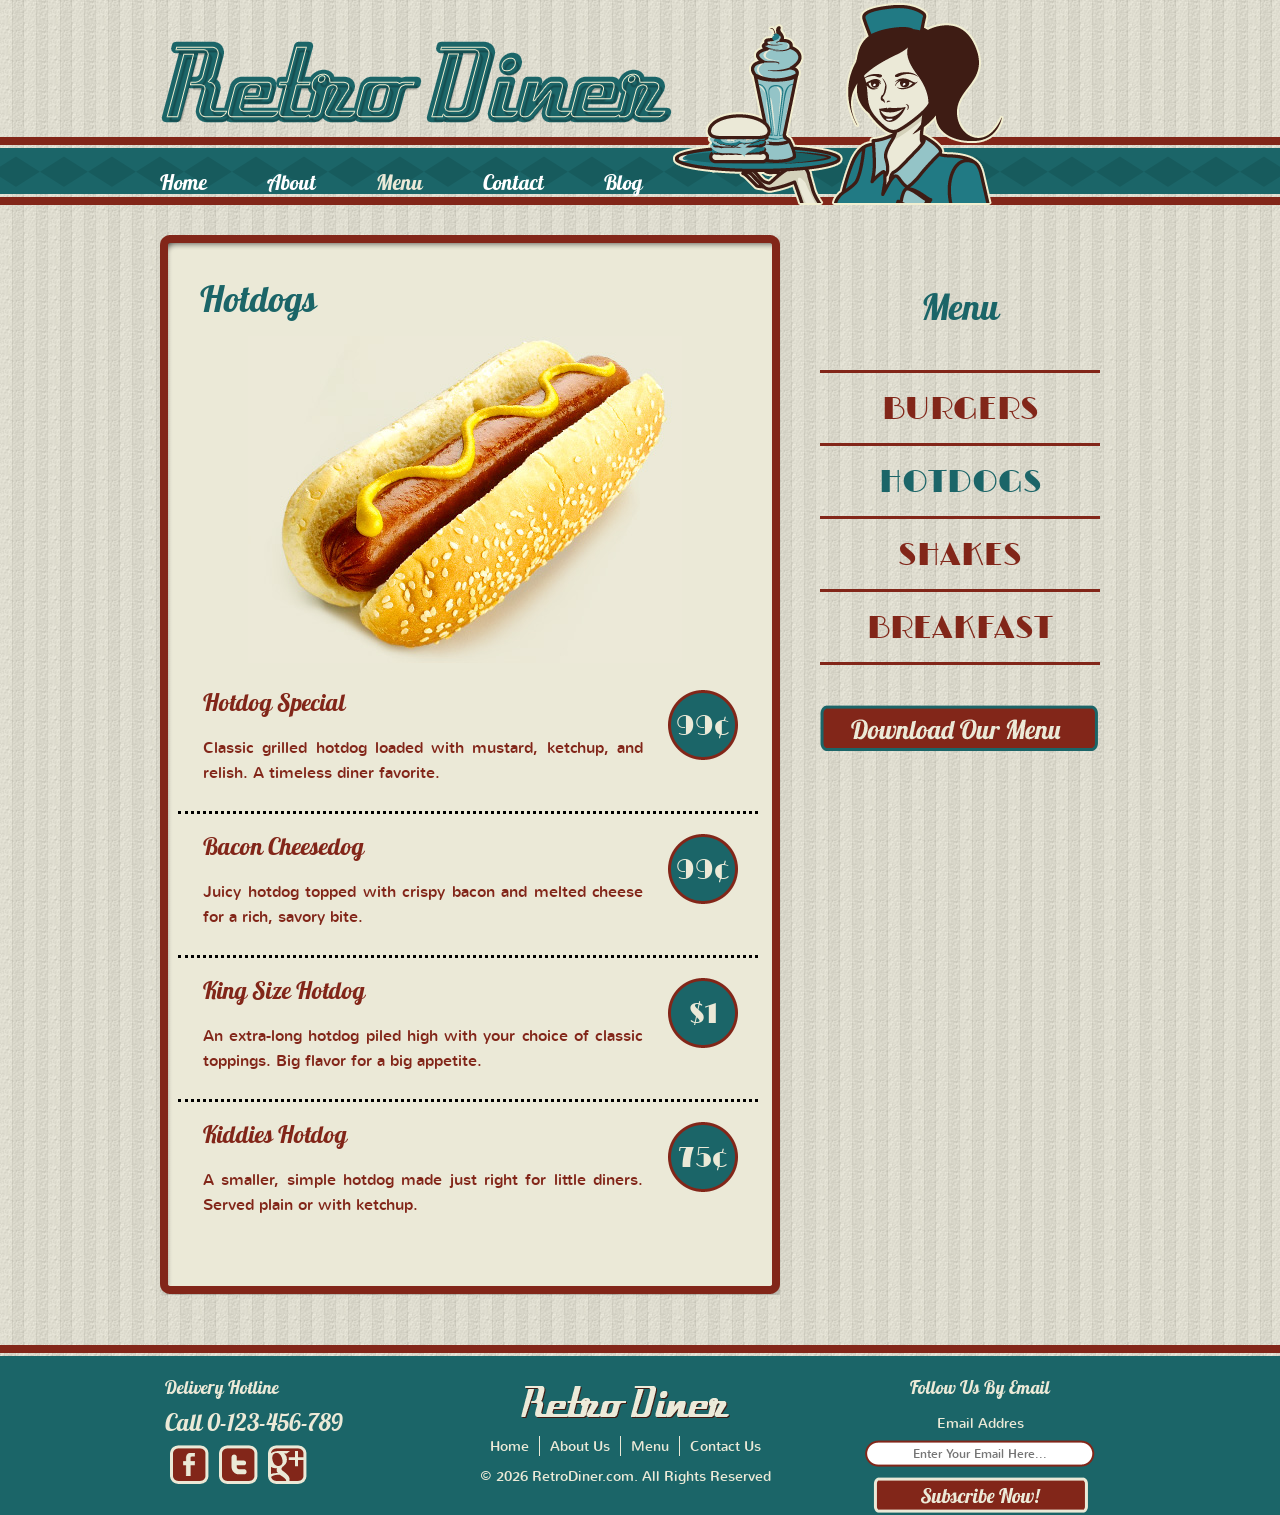
<file: hotdog.html>
<!DOCTYPE html>
<!-- Website template by freewebsitetemplates.com -->

<head>
	<title>Hotdog Menu - Retro Diner</title>
	<meta charset="utf-8">
	<link href="css/style.css" rel="stylesheet" type="text/css">
</head>

<body>
	<header>
		<div>
			<a href="index.html"><img class="logo" src="images/logo.png" width="513" height="84" alt="Retro Diner logo"
					title="">
			</a>
			<img src="images/waitress.png" width="332" height="205" alt="" title="">

			<nav>
				<ul class="navigation">
					<li>
						<a href="index.html">Home</a>
					</li>
					<li>
						<a href="about.html">About</a>
					</li>
					<li>
						<a class="active" href="hotdog.html">Menu</a>
					</li>
					<li>
						<a href="contact.html">Contact</a>
					</li>
					<li>
						<a href="blog.html">Blog</a>
					</li>
				</ul>
			</nav>
		</div>
	</header>

	<!--main-->
	<main id="body">
		<div class="content">
			<div>
				<div>
					<h1>Hotdogs</h1>
					<div> <a href="hotdog.html"><img src="images/hotdog.jpg" width="434" height="327" alt="Hotdog with
								mustard in a sesame seed bun"></a> </div>
					<ul>
						<li>
							<h2><a href="hotdog.html" aria-label="View Hotdog Special details">Hotdog Special</a></h2>
							<p>
								Classic grilled hotdog loaded with mustard, ketchup, and relish. A timeless diner
								favorite.
							</p>
							<span class="price">99&cent;</span>
						</li>
						<li>
							<h2><a href="hotdog.html" aria-label="View Bacon Cheesedog details">Bacon Cheesedog</a></h2>
							<p>
								Juicy hotdog topped with crispy bacon and melted cheese for a rich, savory bite.
							</p>
							<span class="price">99&cent;</span>
						</li>
						<li>
							<h2><a href="hotdog.html" aria-label="View King Size Hotdog details">King Size Hotdog</a>
							</h2>
							<p>
								An extra-long hotdog piled high with your choice of classic toppings. Big flavor for a
								big appetite.
							</p>
							<span class="price">$1</span>
						</li>
						<li class="last">
							<h2><a href="hotdog.html" aria-label="View Kiddies Hotdog details">Kiddies Hotdog</a></h2>
							<p>
								A smaller, simple hotdog made just right for little diners. Served plain or with
								ketchup.
							</p>
							<span class="price">75&cent;</span>
						</li>
					</ul>
				</div>
			</div>
		</div>

		<aside class="sidebar">
			<h2>Menu</h2>
			<ul class="navigation">
				<li class="first">
					<a href="burger.html">BURGERS</a>
				</li>
				<li>
					<a class="active" href="hotdog.html">HOTDOGS</a>
				</li>
				<li>
					<a href="shake.html">SHAKES</a>
				</li>
				<li>
					<a href="breakfast.html">BREAKFAST</a>
				</li>
			</ul>
			<a href="hotdog.html" class="download" aria-label="Download Our Menu">&nbsp;</a>
		</aside>
	</main>


	<footer>
		<div>
			<ul>
				<li class="first">
					<h2>Delivery Hotline</h2>
					<h3>Call 0-123-456-789</h3>
					<ul>
						<li>
							<a href="http://www.freewebsitetemplates.com/go/facebook" class="facebook"
								aria-label="Follow us on Facebook"></a>
						</li>
						<li>
							<a href="http://www.freewebsitetemplates.com/go/twitter" class="twitter"
								aria-label="Follow us on Twitter"></a>
						</li>
						<li>
							<a href="http://www.freewebsitetemplates.com/go/googleplus" class="googleplus"
								aria-label="Follow us on Googleplus"></a>
						</li>
					</ul>
				</li>
				<li>
					<a href="index.html"><img class="logo" src="images/logo-footer.png" alt="Retro Diner logo"></a>
					<ul class="navigation">
						<li>
							<a href="index.html">Home</a>
						</li>
						<li>
							<a href="about.html">About Us</a>
						</li>
						<li>
							<a href="burger.html">Menu</a>
						</li>
						<li>
							<a href="contact.html">Contact Us</a>
						</li>
					</ul>
					<span>&copy; 2026 RetroDiner.com. All Rights Reserved</span>
				</li>
				<li class="last">
					<h2>Follow Us By Email</h2>
					<form action="index.html">
						<label for="subscribe-email" class="visually-hidden">Email Addres</label>
						<input type="email" id="subscribe-email" name="email" placeholder="Enter Your Email Here..."
							autocomplete="email">
						<button type="submit" class="button">
							<span class="visually-hidden">Subscribe Now</span>
						</button>
					</form>
				</li>
			</ul>
		</div>
	</footer>
</body>

</html>
</file>
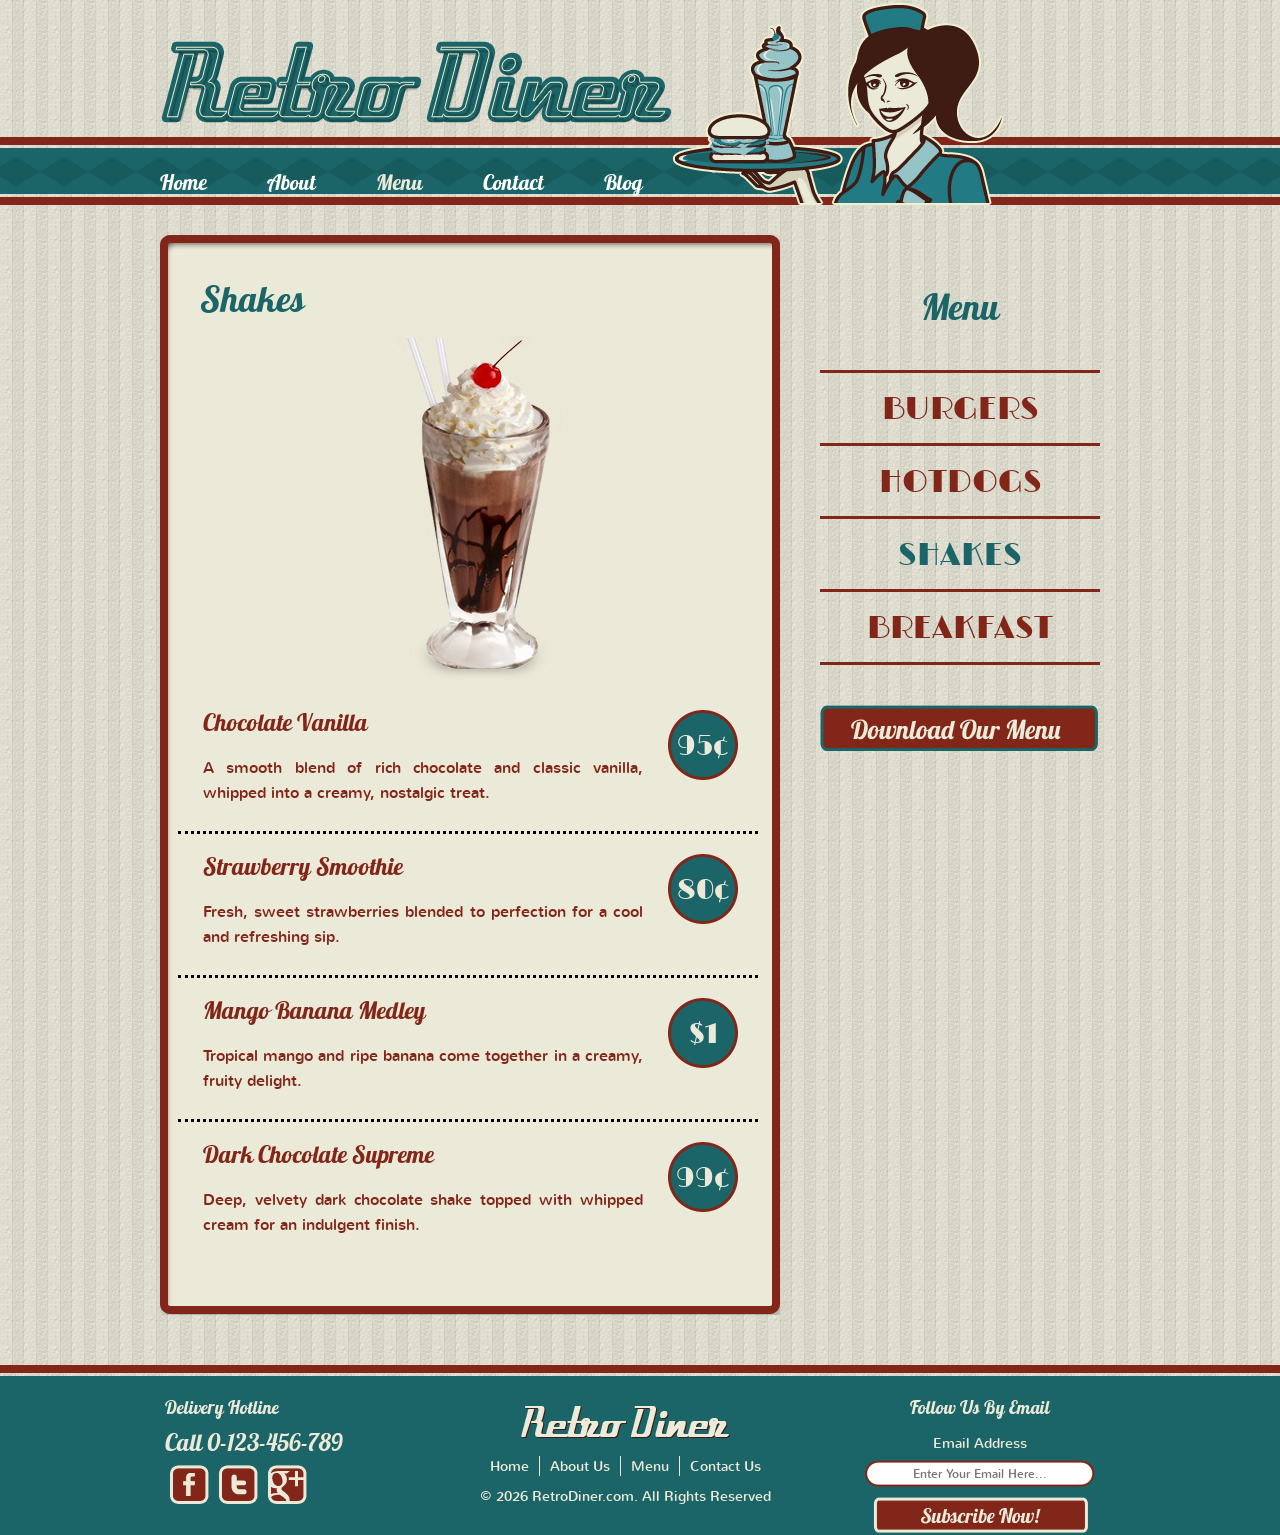
<file: shake.html>
<!DOCTYPE html>
<html lang="en">
<!-- Website template by freewebsitetemplates.com -->

<head>
	<title>Shake Menu - Retro Diner</title>
	<meta charset="utf-8">
	<link href="css/style.css" rel="stylesheet" type="text/css">
</head>

<body>
	<header>
		<div>
			<a href="index.html"><img class="logo" src="images/logo.png" width="513" height="84" alt="Retro Diner logo"
					title="">
			</a>
			<img src="images/waitress.png" width="332" height="205" alt="" title="">

			<nav>
				<ul class="navigation">
					<li>
						<a href="index.html">Home</a>
					</li>
					<li>
						<a href="about.html">About</a>
					</li>
					<li>
						<a class="active" href="shake.html">Menu</a>
					</li>
					<li>
						<a href="contact.html">Contact</a>
					</li>
					<li>
						<a href="blog.html">Blog</a>
					</li>
				</ul>
			</nav>
		</div>
	</header>

	<!--MAIN-->
	<main id="body">
		<div class="content">
			<div>
				<div>
					<h1>Shakes</h1>
					<div> <a href="shake.html"><img src="images/shake.jpg" width="434" height="347"
								alt="Chocolate milkshake with chocolate syrup drizzle, whipped cream and a cherry on top"></a>
					</div>
					<ul>
						<li>
							<h2>
								<a href="shake.html" aria-label="View Chocolate Vanilla details">Chocolate Vanilla</a>
							</h2>
							<p>
								A smooth blend of rich chocolate and classic vanilla, whipped into a creamy, nostalgic
								treat.
							</p>
							<span class="price">95&cent;</span>
						</li>
						<li>
							<h2><a href="shake.html" aria-label="View Strawberry Smoothie details">Strawberry
									Smoothie</a>
							</h2>
							<p>
								Fresh, sweet strawberries blended to perfection for a cool and refreshing sip.
							</p>
							<span class="price">80&cent;</span>
						</li>
						<li>
							<h2><a href="shake.html" aria-label="View Mango Banana Medley details">Mango Banana
									Medley</a>
							</h2>
							<p>
								Tropical mango and ripe banana come together in a creamy, fruity delight.
							</p>
							<span class="price">$1</span>
						</li>
						<li class="last	">
							<h2><a href="shake.html" aria-label="View Dark Chocolate Supreme details">Dark Chocolate
									Supreme</a>
							</h2>
							<p>
								Deep, velvety dark chocolate shake topped with whipped cream for an indulgent finish.
							</p>
							<span class="price">99&cent;</span>
						</li>
					</ul>
				</div>
			</div>
		</div>

		<aside class="sidebar">
			<h2>Menu</h2>
			<ul class="navigation">
				<li class="first">
					<a href="burger.html">BURGERS</a>
				</li>
				<li>
					<a href="hotdog.html">HOTDOGS</a>
				</li>
				<li>
					<a class="active" href="shake.html">SHAKES</a>
				</li>
				<li>
					<a href="breakfast.html">BREAKFAST</a>
				</li>
			</ul>
			<a href="shake.html" class="download">&nbsp;</a>
		</aside>
	</main>


	<footer>
		<div>
			<ul>
				<li class="first">
					<h2>Delivery Hotline</h2>
					<h3>Call 0-123-456-789</h3>
					<ul>
						<li>
							<a href="http://www.freewebsitetemplates.com/go/facebook" class="facebook"
								aria-label="Follow us on Facebook"></a>
						</li>
						<li>
							<a href="http://www.freewebsitetemplates.com/go/twitter" class="twitter"
								aria-label="Follow us on Twitter"></a>
						</li>
						<li>
							<a href="http://www.freewebsitetemplates.com/go/googleplus" class="googleplus"
								aria-label="Follow us on Googleplus"></a>
						</li>
					</ul>
				</li>
				<li>
					<a href="index.html"><img class="logo" src="images/logo-footer.png" alt="Retro Diner logo"></a>
					<ul class="navigation">
						<li>
							<a href="index.html">Home</a>
						</li>
						<li>
							<a href="about.html">About Us</a>
						</li>
						<li>
							<a href="burger.html">Menu</a>
						</li>
						<li>
							<a href="contact.html">Contact Us</a>
						</li>
					</ul>
					<span>&copy; 2026 RetroDiner.com. All Rights Reserved</span>
				</li>
				<li class="last">
					<h2>Follow Us By Email</h2>
					<form action="index.html">
						<label for="subscribe-email" class="visually-hidden">Email Address</label>
						<input type="email" id="subscribe-email" name="email" placeholder="Enter Your Email Here..."
							autocomplete="email">
						<button type="submit" class="button">
							<span class="visually-hidden">Subscribe Now</span>
						</button>
					</form>
				</li>
			</ul>
		</div>
	</footer>
</body>

</html>
</file>
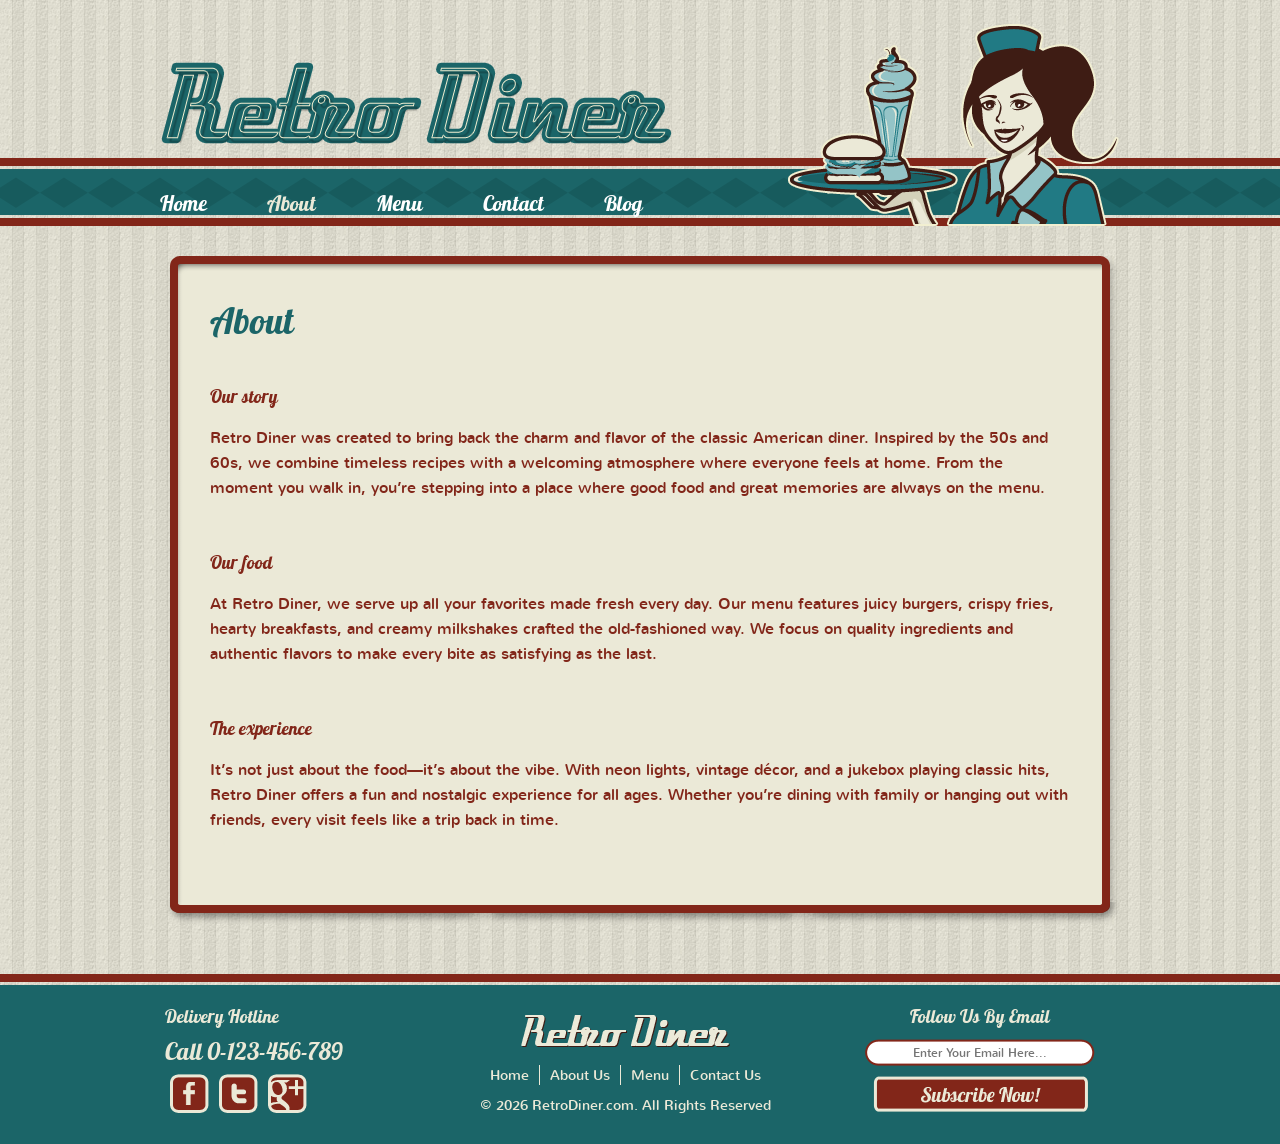
<file: retrodiner/about.html>
<!DOCTYPE html>
<html lang="en">

<head>
	<title>About - Retro Diner Website Template</title>
	<meta charset="utf-8">
	<link href="css/style.css" rel="stylesheet" type="text/css">
	<meta name="viewport" content="width=device-width, initial-scale=1.0">
</head>

<body>

	<header>
		<div id="header">
			<div>
				<h1>
					<a href="index.html"><img class="logo" src="images/logo.png" width="513" height="84"
							alt="Retro Diner - Home" title=""></a>
				</h1>
				<a href="index.html"><img src="images/waitress.png" width="332" height="205" alt="" title=""></a>

				<nav>
					<ul class="navigation">
						<li>
							<a href="index.html">Home</a>
						</li>
						<li>
							<a class="active" href="about.html">About</a>
						</li>
						<li>
							<a href="burger.html">Menu</a>
						</li>
						<li>
							<a href="contact.html">Contact</a>
						</li>
						<li>
							<a href="blog.html">Blog</a>
						</li>
					</ul>
				</nav>

			</div>
		</div>
	</header>

	<main>
		<div id="body">
			<div id="content">
				<div>
					<div>
						<h1>About</h1>
						<ul>
							<li>
								<h2>Our story</h2>
								<p>
									Retro Diner was created to bring back the charm and flavor of the classic American
									diner. Inspired by the 50s and 60s, we combine timeless recipes with a welcoming
									atmosphere where everyone feels at home. From the moment you walk in, you’re
									stepping into a place where good food and great memories are always on the menu.
								</p>
							</li>
							<li>
								<h2>Our food</h2>
								<p>
									At Retro Diner, we serve up all your favorites made fresh every day. Our menu
									features juicy burgers, crispy fries, hearty breakfasts, and creamy milkshakes
									crafted the old-fashioned way. We focus on quality ingredients and authentic flavors
									to make every bite as satisfying as the last.
								</p>
							</li>
							<li>
								<h2>The experience</h2>
								<p>
									It’s not just about the food—it’s about the vibe. With neon lights, vintage décor,
									and a jukebox playing classic hits, Retro Diner offers a fun and nostalgic
									experience for all ages. Whether you’re dining with family or hanging out with
									friends, every visit feels like a trip back in time.
								</p>
							</li>

						</ul>
					</div>
				</div>
			</div>
		</div>
	</main>


	<footer>
		<div id="footer">
			<div>
				<ul>
					<li class="first">
						<h2>Delivery Hotline</h2>
						<h3>Call 0-123-456-789</h3>
						<ul>
							<li>
								<a href="http://www.freewebsitetemplates.com/go/facebook" class="facebook"
									aria-label="Follow us on Facebook"></a>
							</li>
							<li>
								<a href="http://www.freewebsitetemplates.com/go/twitter" class="twitter"
									aria-label="Follow us on Twitter"></a>
							</li>
							<li>
								<a href="http://www.freewebsitetemplates.com/go/googleplus" class="googleplus"
									aria-label="Follow us on Googleplus"></a>
							</li>
						</ul>
					</li>
					<li>
						<a href="index.html"><img class="logo" src="images/logo-footer.png"
								alt="Retro Diner Footer "></a>
						<ul class="navigation">
							<li>
								<a href="index.html">Home</a>
							</li>
							<li>
								<a href="about.html">About Us</a>
							</li>
							<li>
								<a href="burger.html">Menu</a>
							</li>
							<li>
								<a href="contact.html">Contact Us</a>
							</li>
						</ul>
						<span>&copy; 2026 RetroDiner.com. All Rights Reserved</span>
					</li>
					<li class="last">
						<h2>Follow Us By Email</h2>
						<form action="index.html">
							<label for="subscribe-email" style="display:none">Email Addres</label>
							<input type="text" id="subscribe-email" name="subscribe"
								placeholder="Enter Your Email Here...">
							<button type="submit" class="button">
								<span class="visually-hidden">Subscribe Now</span>
							</button>
						</form>
					</li>
				</ul>
			</div>
		</div>
	</footer>

</body>

</html>
</file>
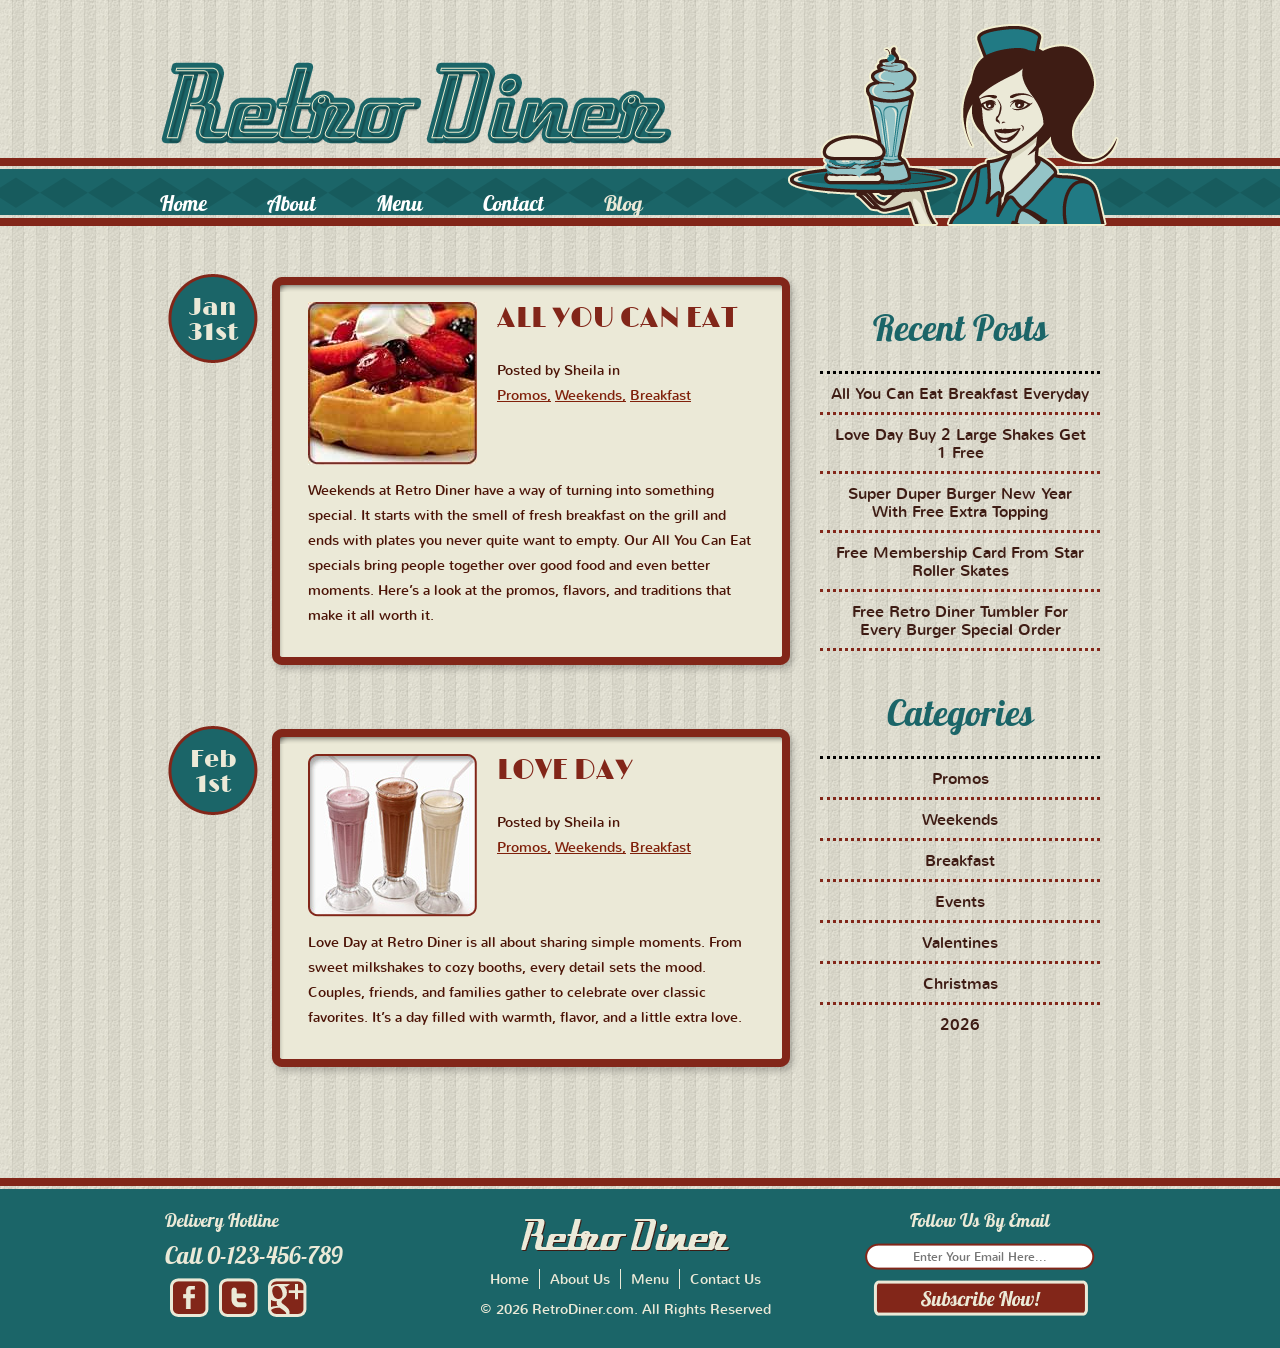
<file: retrodiner/blog.html>
<!DOCTYPE html>
<html lang="en">
<!-- Website template by freewebsitetemplates.com -->

<head>
	<title>Blog - Retro Diner</title>
	<meta charset="utf-8">
	<link href="css/style.css" rel="stylesheet" type="text/css">
</head>

<body>
	<header>
		<div>
			<h1>
				<a href="index.html"><img class="logo" src="images/logo.png" width="513" height="84"
						alt="Retro Diner logo" title=""></a>
			</h1>
			<a href="index.html"><img src="images/waitress.png" width="332" height="205" alt="Go to home page"
					title=""></a>

			<nav>
				<ul class="navigation">
					<li>
						<a href="index.html">Home</a>
					</li>
					<li>
						<a href="about.html">About</a>
					</li>
					<li>
						<a href="burger.html">Menu</a>
					</li>
					<li>
						<a href="contact.html">Contact</a>
					</li>
					<li>
						<a class="active" href="blog.html">Blog</a>
					</li>
				</ul>
			</nav>
		</div>
	</header>


	<main id="body">
		<div id="section">
			<div class="section">
				<div>
					<div> <img src="images/breakfast3.jpg" width="169" height="163"
							alt="A waffle topped with fresh strawberries, blackberries, and a dollop of whipped cream.">
						<h2>
							<a href="blog.html" aria-label="Leer publicación All You Can Eat">All YOU CAN EAT</a>
						</h2>
						<h3>Posted by Sheila in</h3>
						<a href="blog.html" aria-label="Ver publicaciones de Promos"><span>Promos,</span></a>
						<a href="blog.html" aria-label="Ver publicaciones de Weekends"><span>Weekends,</span></a>
						<a href="blog.html" aria-label="Ver publicaciones de Breakfast"><span>Breakfast</span></a>
						<p>
							Weekends at Retro Diner have a way of turning into something special.
							It starts with the smell of fresh breakfast on the grill and ends with plates you never
							quite want to empty.
							Our All You Can Eat specials bring people together over good food and even better moments.
							Here’s a look at the promos, flavors, and traditions that make it all worth it.
						</p>
						<a href="blog.html" class="price">Jan <span>31st</span></a>
					</div>
				</div>
			</div>

			<div class="section">
				<div>
					<div> <img src="images/shakes2.jpg" width="169" height="163"
							alt="Sweet milkshakes served at the Retro Diner">
						<h2><a href="blog.html">love day</a></h2>
						<h3>Posted by Sheila in</h3>
						<a href="blog.html" aria-label="Ver publicaciones de Promos"><span>Promos,</span></a>
						<a href="blog.html" aria-label="Ver publicaciones de Weekends"><span>Weekends,</span></a>
						<a href="blog.html" aria-label="Ver publicaciones de Breakfast"><span>Breakfast</span></a>
						<p>
							Love Day at Retro Diner is all about sharing simple moments.
							From sweet milkshakes to cozy booths, every detail sets the mood.
							Couples, friends, and families gather to celebrate over classic favorites.
							It’s a day filled with warmth, flavor, and a little extra love.
						</p>
						<a href="blog.html" class="price">Feb <span>1st</span></a>
					</div>
				</div>
			</div>
		</div>

		<aside class="sidebar">
			<h1>Recent Posts</h1>
			<ul>
				<li class="first">
					<a href="blog.html" aria-label="Leer All You Can Eat Breakfast Everyday">All You Can Eat Breakfast
						Everyday</a>
				</li>
				<li>
					<a href="blog.html">Love Day Buy 2 Large Shakes Get 1 Free</a>
				</li>
				<li>
					<a href="blog.html">Super Duper Burger New Year With Free Extra Topping</a>
				</li>
				<li>
					<a href="blog.html">Free Membership Card From Star Roller Skates</a>
				</li>
				<li>
					<a href="blog.html">Free Retro Diner Tumbler For Every Burger Special Order</a>
				</li>
			</ul>
			<h1>Categories</h1>
			<ul>
				<li class="first">
					<a href="blog.html">Promos</a>
				</li>
				<li>
					<a href="blog.html">Weekends</a>
				</li>
				<li>
					<a href="blog.html">Breakfast</a>
				</li>
				<li>
					<a href="blog.html">Events</a>
				</li>
				<li>
					<a href="blog.html">Valentines</a>
				</li>
				<li>
					<a href="blog.html">Christmas</a>
				</li>
				<li class="last">
					<a href="blog.html">2026</a>
				</li>
			</ul>
		</aside>
		</div>
		</div>
	</main>

	<footer>
		<div>
			<ul>
				<li class="first">
					<h2>Delivery Hotline</h2>
					<h3>Call 0-123-456-789</h3>
					<ul>
						<li>
							<a href="http://www.freewebsitetemplates.com/go/facebook" class="facebook"
								aria-label="Facebook"></a>
						</li>
						<li>
							<a href="http://www.freewebsitetemplates.com/go/twitter" class="twitter"
								aria-label="Twitter"></a>
						</li>
						<li>
							<a href="http://www.freewebsitetemplates.com/go/googleplus" class="googleplus"
								aria-label="Google Plus"></a>
						</li>
					</ul>
				</li>
				<li>
					<a href="index.html"><img class="logo" src="images/logo-footer.png" alt="Retro Diner logo"></a>
					<ul class="navigation">
						<li>
							<a href="index.html">Home</a>
						</li>
						<li>
							<a href="about.html">About Us</a>
						</li>
						<li>
							<a href="burger.html">Menu</a>
						</li>
						<li>
							<a href="contact.html">Contact Us</a>
						</li>
					</ul>
					<span>&copy; 2026 RetroDiner.com. All Rights Reserved</span>
				</li>
				<li class="last">
					<h2>Follow Us By Email</h2>
					<form action="index.html">
						<label for="subscribe-email" style="display:none">Email Addres</label>
						<input type="text" id="subscribe-email" name="subscribe" placeholder="Enter Your Email Here...">
						<button type="submit" class="button">
							<span class="visually-hidden">Subscribe Now</span>
						</button>
					</form>
				</li>
			</ul>
		</div>
	</footer>
</body>

</html>
</file>
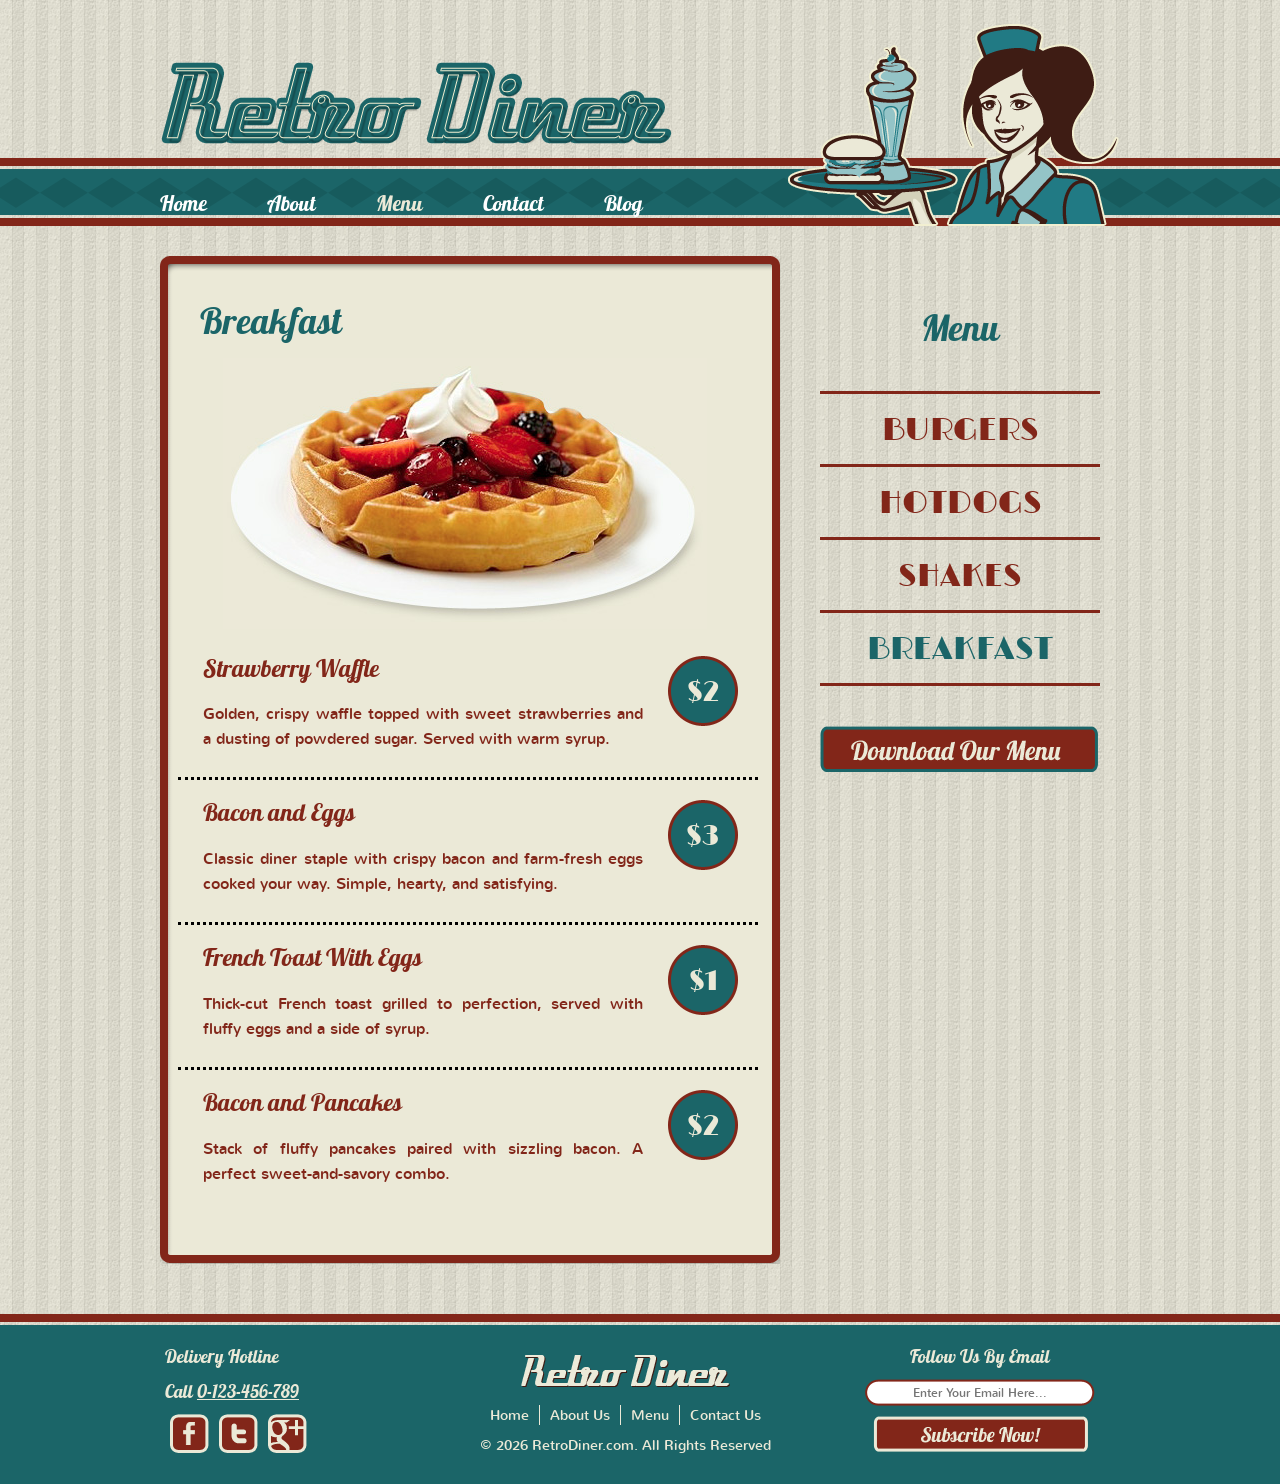
<file: retrodiner/breakfast.html>
<!DOCTYPE html>
<html lang="en">

<head>
	<title>Breakfast Menu - Retro Diner</title>
	<meta charset="utf-8">
	<link href="css/style.css" rel="stylesheet" type="text/css">
	<meta name="viewport" content="width=device-width, initial-scale=1.0">

</head>

<body>
	<header>
		<div id="header">
			<div>
				<h1>
					<a href="index.html"><img class="logo" src="images/logo.png" width="513" height="84"
							alt="Retro Diner - Home" title=""></a>
				</h1>
				<a href="index.html"><img src="images/waitress.png" width="332" height="205"
						alt="Mesera sonriente de estilo retro" title=""></a>
				<nav aria-label="Navegación principal">
					<ul class="navigation">
						<li>
							<a href="index.html">Home</a>
						</li>
						<li>
							<a href="about.html">About</a>
						</li>
						<li>
							<a class="active" href="burger.html">Menu</a>
						</li>
						<li>
							<a href="contact.html">Contact</a>
						</li>
						<li>
							<a href="blog.html">Blog</a>
						</li>
					</ul>
				</nav>
			</div>
		</div>
	</header>

	<main>
		<div id="body">
			<div class="content">
				<div>
					<div>
						<h1>Breakfast</h1>
						<div> <a href="breakfast.html"><img src="images/breakfast2.jpg" width="484" height="271"
									alt="A hearty breakfast plate with waffles, eggs, and bacon"></a> </div>
						<ul>
							<li>
								<h2><a href="breakfast.html">Strawberry Waffle</a></h2>
								<p>
									Golden, crispy waffle topped with sweet strawberries and a dusting of powdered
									sugar. Served with warm syrup.
								</p>
								<span class="price">$2</span>
							</li>
							<li>
								<h2><a href="breakfast.html">Bacon and Eggs</a></h2>
								<p>
									Classic diner staple with crispy bacon and farm-fresh eggs cooked your way. Simple,
									hearty, and satisfying.
								</p>
								<span class="price">$3</span>
							</li>
							<li>
								<h2><a href="breakfast.html">French Toast With Eggs</a></h2>
								<p>
									Thick-cut French toast grilled to perfection, served with fluffy eggs and a side of
									syrup.
								</p>
								<span class="price">$1</span>
							</li>
							<li class="last	">
								<h2><a href="breakfast.html">Bacon and Pancakes</a></h2>
								<p>
									Stack of fluffy pancakes paired with sizzling bacon. A perfect sweet-and-savory
									combo.
								</p>
								<span class="price">$2</span>
							</li>
						</ul>
					</div>
				</div>
			</div>

			<aside class="sidebar">
				<h2>Menu</h2>
				<nav>
					<ul class="navigation">
						<li class="first">
							<a href="burger.html">BURGERS</a>
						</li>
						<li>
							<a href="hotdog.html">HOTDOGS</a>
						</li>
						<li>
							<a href="shake.html">SHAKES</a>
						</li>
						<li>
							<a class="active" href="breakfast.html">BREAKFAST</a>
						</li>
					</ul>
				</nav>
				<a href="breakfast.html" class="download" aria-label="Download full menu PDF">&nbsp;</a>
			</aside>



	</main>

	<footer>

		<div>
			<ul>
				<li class="first">
					<h2>Delivery Hotline</h2>
					<h2>Call <a href="tel:0123456789">0-123-456-789</a></h2>
					<ul>
						<li>
							<a href="http://www.freewebsitetemplates.com/go/facebook" class="facebook"
								aria-label="Visit our Facebook"></a>
						</li>
						<li>
							<a href="http://www.freewebsitetemplates.com/go/twitter" class="twitter"
								aria-label="Visit our Twitter"></a>
						</li>
						<li>
							<a href="http://www.freewebsitetemplates.com/go/googleplus" class="googleplus"
								aria-label="Visit our Google plus"></a>
						</li>
					</ul>
				</li>
				<li>
					<a href="index.html"><img class="logo" src="images/logo-footer.png"
							alt="Logo Retrodiner - Footer"></a>
					<ul class="navigation">
						<li>
							<a href="index.html">Home</a>
						</li>
						<li>
							<a href="about.html">About Us</a>
						</li>
						<li>
							<a href="burger.html">Menu</a>
						</li>
						<li>
							<a href="contact.html">Contact Us</a>
						</li>
					</ul>
					<span>&copy; 2026 RetroDiner.com. All Rights Reserved</span>
				</li>

				<li class="last">
					<h2>Follow Us By Email</h2>
					<form action="index.html">
						<label for="subscribe-email" style="display:none">Email Addres</label>
						<input type="text" id="subscribe-email" name="subscribe" placeholder="Enter Your Email Here...">
						<button type="submit" class="button">
							<span class="visually-hidden">Subscribe Now</span>
						</button>
					</form>
				</li>
			</ul>
		</div>
	</footer>
</body>

</html>
</file>
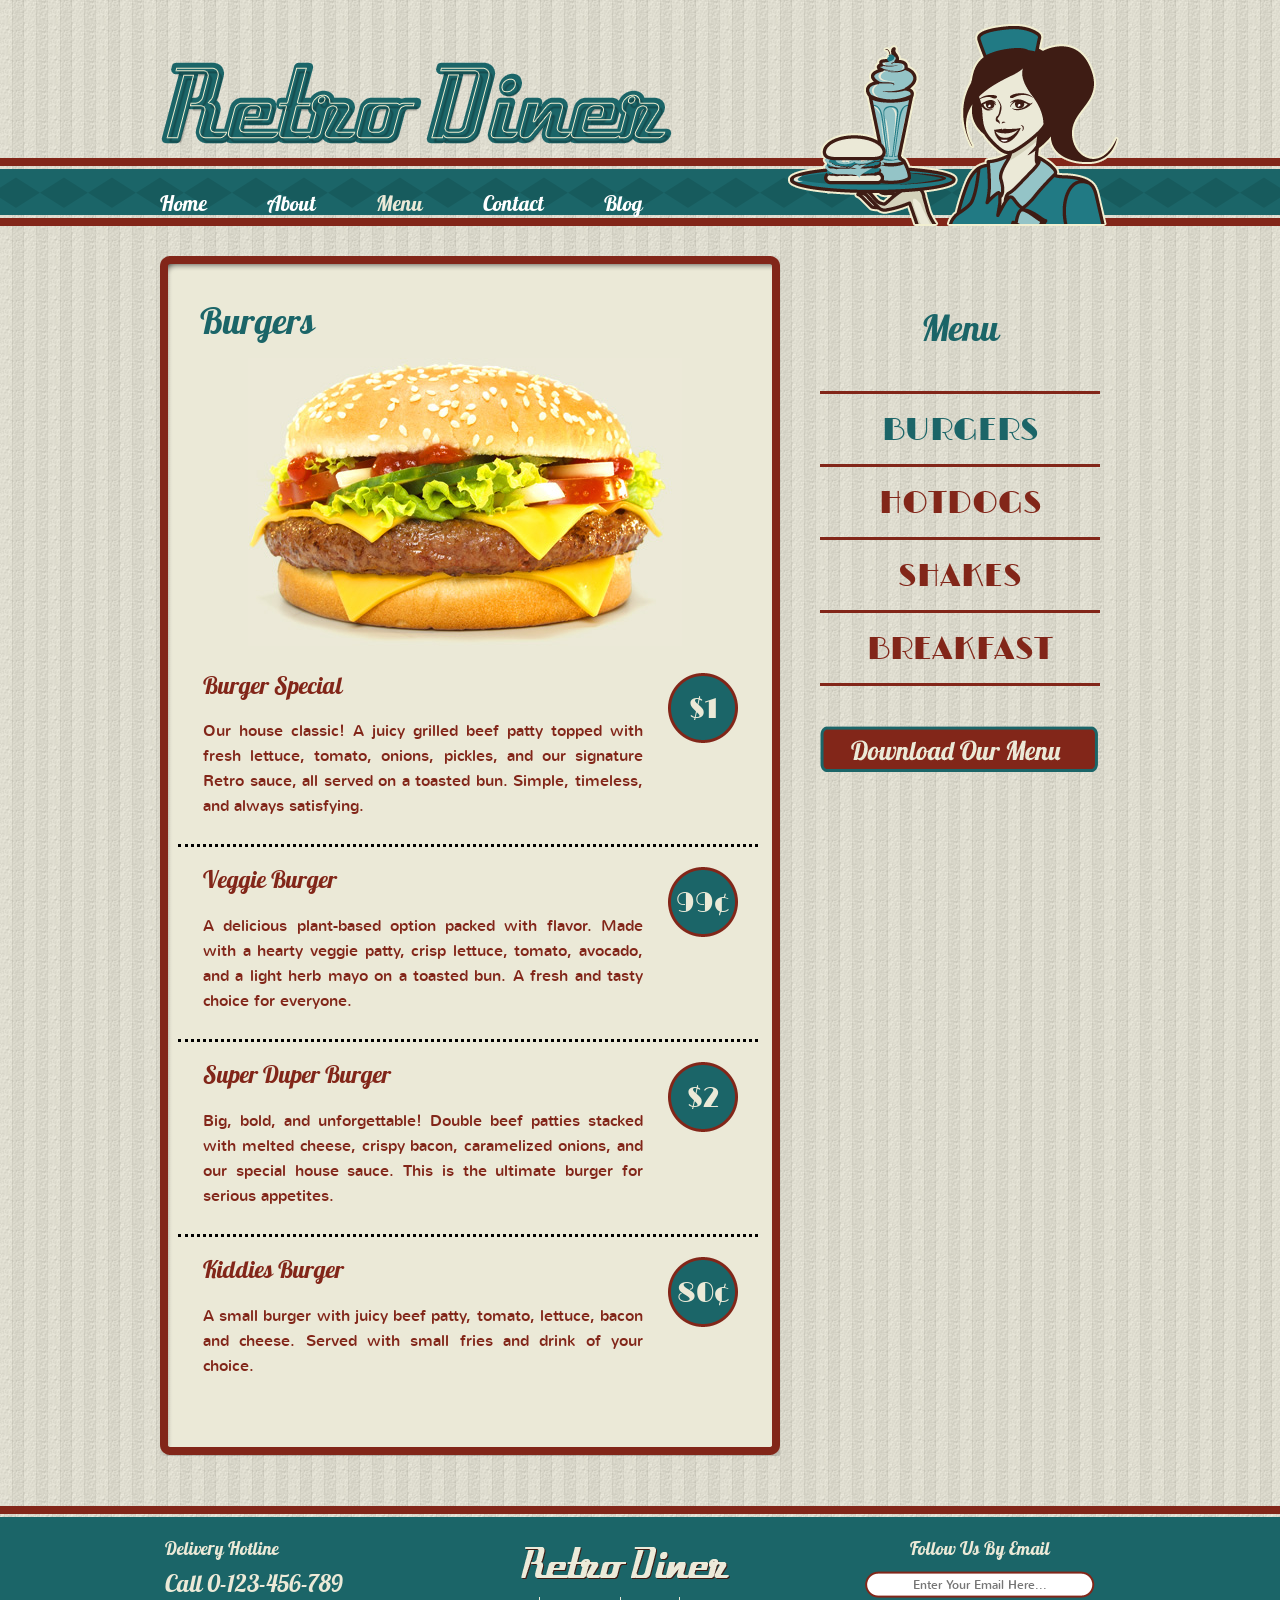
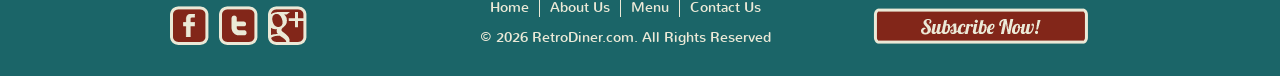
<file: retrodiner/burger.html>
<!DOCTYPE html>
<html lang="en">
<!-- Website template by freewebsitetemplates.com -->

<head>
	<title>Burger Menu - Retro Diner</title>
	<meta charset="utf-8">
	<link href="css/style.css" rel="stylesheet" type="text/css">
</head>

<body>
	<header>
		<div>
			<h1>
				<a href="index.html"><img class="logo" src="images/logo.png" width="513" height="84"
						alt="Retro Diner logo" title=""></a>
			</h1>
			<a href="index.html"><img src="images/waitress.png" width="332" height="205" alt="Go to home page"
					title=""></a>

			<nav>
				<ul class="navigation">
					<li>
						<a href="index.html">Home</a>
					</li>
					<li>
						<a href="about.html">About</a>
					</li>
					<li>
						<a class="active" href="burger.html">Menu</a>
					</li>
					<li>
						<a href="contact.html">Contact</a>
					</li>
					<li>
						<a href="blog.html">Blog</a>
					</li>
				</ul>
			</nav>
		</div>
	</header>

	<main id="body">
		<div class="content">
			<div>
				<div>
					<h1>Burgers</h1>
					<div> <img src="images/burger.jpg" width="434" height="288"
							alt="Cheeseburger with lettuce, tomato, onion and sesame seed bun"> </div>
					<ul>
						<li>
							<h2><a href="burger.html" aria-label="View Burger Special details">Burger Special</a></h2>
							<p>
								Our house classic! A juicy grilled beef patty topped with fresh lettuce, tomato, onions,
								pickles, and our signature Retro sauce, all served on a toasted bun. Simple, timeless,
								and always satisfying.
							</p>
							<span class="price" aria-label="Price 1 dollar">$1</span>
						</li>
						<li>
							<h2><a href="burger.html" aria-label="View Veggie Burger details">Veggie Burger</a></h2>
							<p>
								A delicious plant-based option packed with flavor. Made with a hearty veggie patty,
								crisp lettuce, tomato, avocado, and a light herb mayo on a toasted bun. A fresh and
								tasty choice for everyone.
							</p>
							<span class="price" aria-label="Price 99 cents">99&cent;</span>
						</li>
						<li>
							<h2><a href="burger.html" aria-label="View Super Duper Burger details">Super Duper
									Burger</a></h2>
							<p>
								Big, bold, and unforgettable! Double beef patties stacked with melted cheese, crispy
								bacon, caramelized onions, and our special house sauce. This is the ultimate burger for
								serious appetites.
							</p>
							<span class="price" aria-label="Price 2 dollar">$2</span>
						</li>
						<li class="last	">
							<h2><a href="burger.html" aria-label="View Kiddies Burger details">Kiddies Burger</a></h2>
							<p>
								A small burger with juicy beef patty, tomato, lettuce, bacon and cheese. Served with
								small fries and drink of your choice.
							</p>
							<span class="price" aria-label="Price 80 cents">80&cent;</span>
						</li>
					</ul>
				</div>
			</div>
		</div>

		<aside class="sidebar">
			<h2>Menu</h2>
			<ul class="navigation">
				<li class="first">
					<a class="active" href="burger.html">BURGERS</a>
				</li>
				<li>
					<a href="hotdog.html">HOTDOGS</a>
				</li>
				<li>
					<a href="shake.html">SHAKES</a>
				</li>
				<li>
					<a href="breakfast.html">BREAKFAST</a>
				</li>
			</ul>
			<a href="burger.html" class="download" aria-label="Download Our Menu">&nbsp;</a>
		</aside>
	</main>

	<footer>
		<div>
			<ul>
				<li class="first">
					<h2>Delivery Hotline</h2>
					<h3>Call 0-123-456-789</h3>
					<ul>
						<li>
							<a href="http://www.freewebsitetemplates.com/go/facebook" class="facebook"
								aria-label="Facebook"></a>
						</li>
						<li>
							<a href="http://www.freewebsitetemplates.com/go/twitter" class="twitter"
								aria-label="Twitter"></a>
						</li>
						<li>
							<a href="http://www.freewebsitetemplates.com/go/googleplus" class="googleplus"
								aria-label="Google Plus"></a>
						</li>
					</ul>
				</li>
				<li>
					<a href="index.html"><img class="logo" src="images/logo-footer.png" alt="Retro Diner logo"></a>
					<ul class="navigation">
						<li>
							<a href="index.html">Home</a>
						</li>
						<li>
							<a href="about.html">About Us</a>
						</li>
						<li>
							<a href="burger.html">Menu</a>
						</li>
						<li>
							<a href="contact.html">Contact Us</a>
						</li>
					</ul>
					<span>&copy; 2026 RetroDiner.com. All Rights Reserved</span>
				</li>
				<li class="last">
					<h2>Follow Us By Email</h2>
					<form action="index.html">
						<label for="subscribe-email" style="display:none">Email Addres</label>
						<input type="text" id="subscribe-email" name="subscribe" placeholder="Enter Your Email Here...">
						<button type="submit" class="button">
							<span class="visually-hidden">Subscribe Now</span>
						</button>
					</form>
				</li>
			</ul>
		</div>
	</footer>
</body>

</html>
</file>
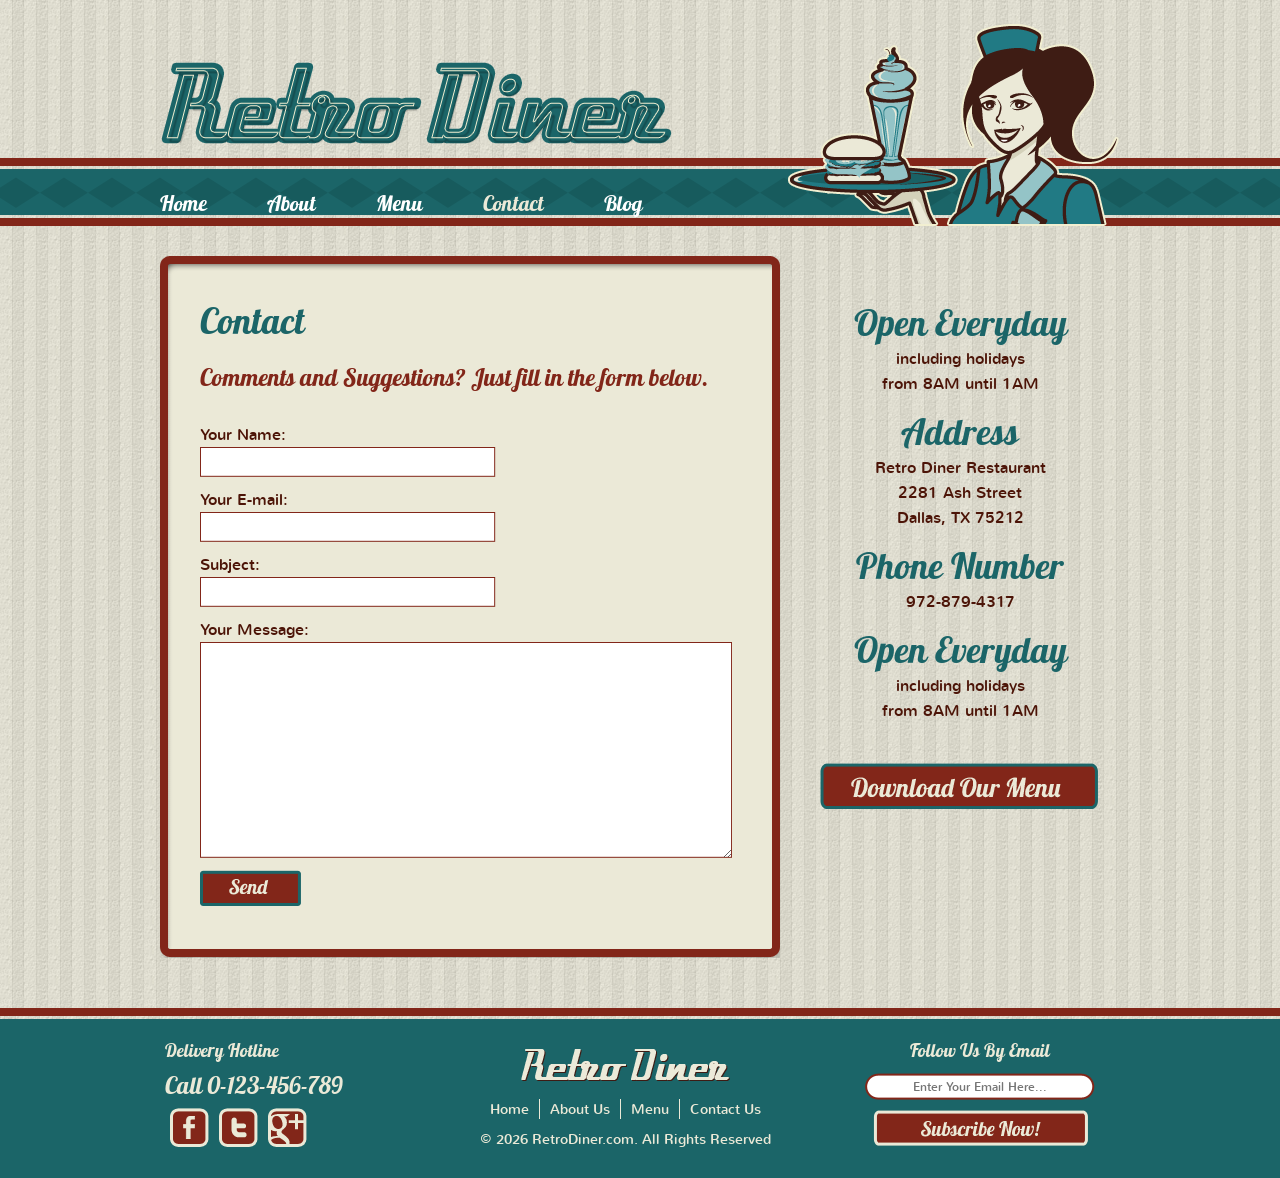
<file: retrodiner/contact.html>
<!DOCTYPE html>
<!-- Website template by freewebsitetemplates.com -->

<head>
	<title>Contact - Retro Diner</title>
	<meta charset="utf-8">
	<link href="css/style.css" rel="stylesheet" type="text/css">
</head>

<body>
	<header>
		<div>
			<h1>
				<a href="index.html"><img class="logo" src="images/logo.png" width="513" height="84" alt=""
						title=""></a>
			</h1>
			<a href="index.html"><img src="images/waitress.png" width="332" height="205" alt="" title=""></a>

			<nav>
				<ul class="navigation">
					<li>
						<a href="index.html">Home</a>
					</li>
					<li>
						<a href="about.html">About</a>
					</li>
					<li>
						<a href="burger.html">Menu</a>
					</li>
					<li>
						<a class="active" href="contact.html">Contact</a>
					</li>
					<li>
						<a href="blog.html">Blog</a>
					</li>
				</ul>
			</nav>
		</div>
	</header>

	<!--Acomodo main-->
	<div id="body">
		<div class="content">
			<div>
				<div>
					<h1>Contact</h1>

					<h4>Comments and Suggestions? Just fill in the form below.</h4>
					<form action="contact.html">
						<label for="name"> <span class="text">Your Name:</span>
							<input type="text" name="name" id="name">
						</label>
						<label for="email"> <span>Your E-mail:</span>
							<input type="text" name="email" id="email">
						</label>
						<label for="subject"> <span>Subject:</span>
							<input type="text" name="subject" id="subject">
						</label>
						<label for="message"> <span>Your Message:</span>
							<textarea name="message" id="message"></textarea>
						</label>
						<input type="submit" value="">
					</form>
				</div>
			</div>
		</div>
		<div class="sidebar">
			<h1>Open Everyday</h1>
			<span>including holidays</span> <span>from 8AM until 1AM</span>
			<h1>Address</h1>
			<span>Retro Diner Restaurant</span> <span>2281 Ash Street</span> <span>Dallas, TX 75212</span>
			<h1>Phone Number</h1>
			<span>972-879-4317</span>
			<h1>Open Everyday</h1>
			<span>including holidays</span> <span>from 8AM until 1AM</span> <a href="breakfast.html"
				class="download">&nbsp;</a>
		</div>
	</div>

	<footer>
		<div>
			<ul>
				<li class="first">
					<h2>Delivery Hotline</h2>
					<h3>Call 0-123-456-789</h3>
					<ul>
						<li>
							<a href="http://www.freewebsitetemplates.com/go/facebook" class="facebook"
								aria-label="Facebook"></a>
						</li>
						<li>
							<a href="http://www.freewebsitetemplates.com/go/twitter" class="twitter"
								aria-label="Twitter"></a>
						</li>
						<li>
							<a href="http://www.freewebsitetemplates.com/go/googleplus" class="googleplus"
								aria-label="Google Plus"></a>
						</li>
					</ul>
				</li>
				<li>
					<a href="index.html"><img class="logo" src="images/logo-footer.png" alt="Retro Diner logo"></a>
					<ul class="navigation">
						<li>
							<a href="index.html">Home</a>
						</li>
						<li>
							<a href="about.html">About Us</a>
						</li>
						<li>
							<a href="burger.html">Menu</a>
						</li>
						<li>
							<a href="contact.html">Contact Us</a>
						</li>
					</ul>
					<span>&copy; 2026 RetroDiner.com. All Rights Reserved</span>
				</li>
				<li class="last">
					<h2>Follow Us By Email</h2>
					<form action="index.html">
						<label for="subscribe-email" style="display:none">Email Addres</label>
						<input type="text" id="subscribe-email" name="subscribe" placeholder="Enter Your Email Here...">
						<button type="submit" class="button">
							<span class="visually-hidden">Subscribe Now</span>
						</button>
					</form>
				</li>
			</ul>
		</div>
	</footer>
</body>

</html>
</file>
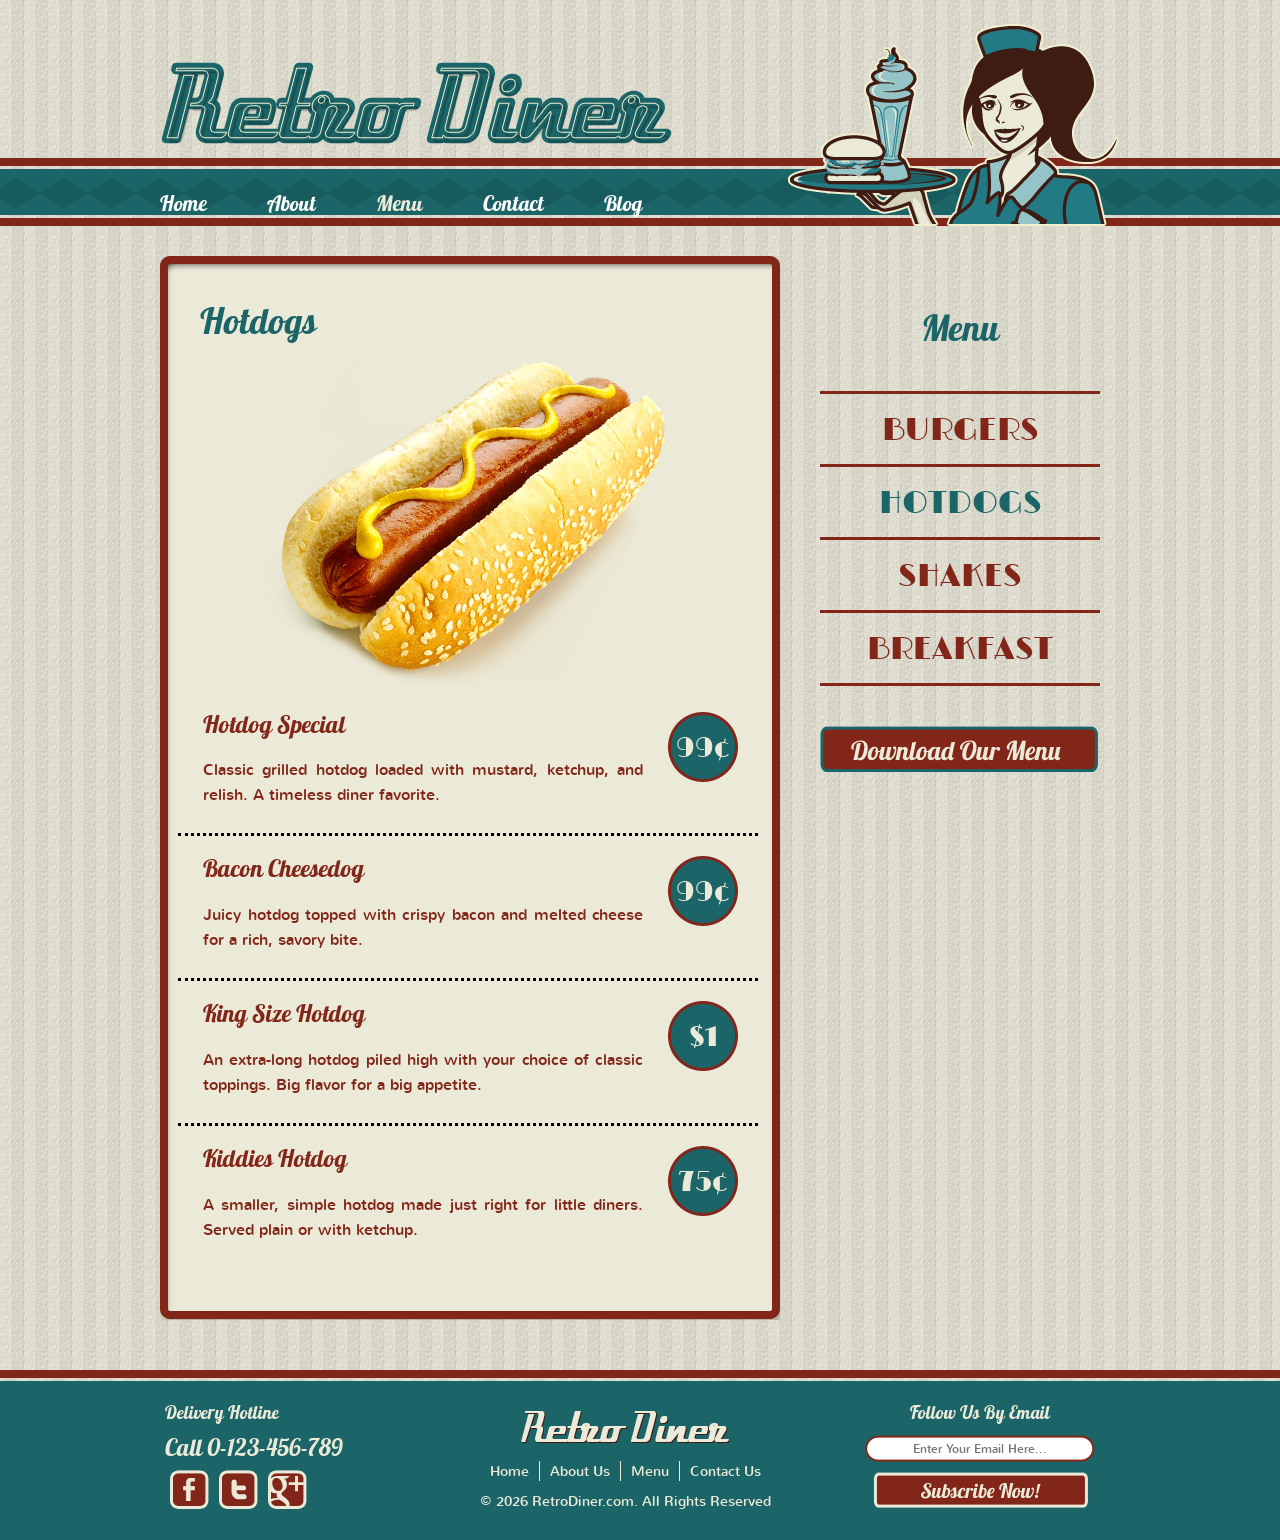
<file: retrodiner/hotdog.html>
<!DOCTYPE html>
<!-- Website template by freewebsitetemplates.com -->

<head>
	<title>Hotdog Menu - Retro Diner</title>
	<meta charset="utf-8">
	<link href="css/style.css" rel="stylesheet" type="text/css">
</head>

<body>
	<header>
		<div>
			<h1>
				<a href="index.html"><img class="logo" src="images/logo.png" width="513" height="84"
						alt="Retro Diner logo" title=""></a>
			</h1>
			<a href="index.html"><img src="images/waitress.png" width="332" height="205" alt="Go to home page"
					title=""></a>

			<nav>
				<ul class="navigation">
					<li>
						<a href="index.html">Home</a>
					</li>
					<li>
						<a href="about.html">About</a>
					</li>
					<li>
						<a class="active" href="hotdog.html">Menu</a>
					</li>
					<li>
						<a href="contact.html">Contact</a>
					</li>
					<li>
						<a href="blog.html">Blog</a>
					</li>
				</ul>
			</nav>
		</div>
	</header>

	<!--main-->
	<main id="body">
		<div class="content">
			<div>
				<div>
					<h1>Hotdogs</h1>
					<div> <a href="hotdog.html"><img src="images/hotdog.jpg" width="434" height="327" alt="" Hotdog with
								mustard in a sesame seed bun""></a> </div>
					<ul>
						<li>
							<h2><a href="hotdog.html" aria-label="View Hotdog Special details">Hotdog Special</a></h2>
							<p>
								Classic grilled hotdog loaded with mustard, ketchup, and relish. A timeless diner
								favorite.
							</p>
							<span class="price">99&cent;</span>
						</li>
						<li>
							<h2><a href="hotdog.html" aria-label="View Bacon Cheesedog details">Bacon Cheesedog</a></h2>
							<p>
								Juicy hotdog topped with crispy bacon and melted cheese for a rich, savory bite.
							</p>
							<span class="price">99&cent;</span>
						</li>
						<li>
							<h2><a href="hotdog.html" aria-label="View King Size Hotdog details">King Size Hotdog</a>
							</h2>
							<p>
								An extra-long hotdog piled high with your choice of classic toppings. Big flavor for a
								big appetite.
							</p>
							<span class="price">$1</span>
						</li>
						<li class="last	">
							<h2><a href="hotdog.html" aria-label="View Kiddies Hotdog details">Kiddies Hotdog</a></h2>
							<p>
								A smaller, simple hotdog made just right for little diners. Served plain or with
								ketchup.
							</p>
							<span class="price">75&cent;</span>
						</li>
					</ul>
				</div>
			</div>
		</div>

		<aside class="sidebar">
			<h2>Menu</h2>
			<ul class="navigation">
				<li class="first">
					<a href="burger.html">BURGERS</a>
				</li>
				<li>
					<a class="active" href="hotdog.html">HOTDOGS</a>
				</li>
				<li>
					<a href="shake.html">SHAKES</a>
				</li>
				<li>
					<a href="breakfast.html">BREAKFAST</a>
				</li>
			</ul>
			<a href="hotdog.html" class="download" aria-label="Download Our Menu">&nbsp;</a> </div>
		</aside>
	</main>


	<footer>
		<div>
			<ul>
				<li class="first">
					<h2>Delivery Hotline</h2>
					<h3>Call 0-123-456-789</h3>
					<ul>
						<li>
							<a href="http://www.freewebsitetemplates.com/go/facebook" class="facebook"
								aria-label="Facebook"></a>
						</li>
						<li>
							<a href="http://www.freewebsitetemplates.com/go/twitter" class="twitter"
								aria-label="Twitter"></a>
						</li>
						<li>
							<a href="http://www.freewebsitetemplates.com/go/googleplus" class="googleplus"
								aria-label="Google Plus"></a>
						</li>
					</ul>
				</li>
				<li>
					<a href="index.html"><img class="logo" src="images/logo-footer.png" alt="Retro Diner logo"></a>
					<ul class="navigation">
						<li>
							<a href="index.html">Home</a>
						</li>
						<li>
							<a href="about.html">About Us</a>
						</li>
						<li>
							<a href="burger.html">Menu</a>
						</li>
						<li>
							<a href="contact.html">Contact Us</a>
						</li>
					</ul>
					<span>&copy; 2026 RetroDiner.com. All Rights Reserved</span>
				</li>
				<li class="last">
					<h2>Follow Us By Email</h2>
					<form action="index.html">
						<label for="subscribe-email" style="display:none">Email Addres</label>
						<input type="text" id="subscribe-email" name="subscribe" placeholder="Enter Your Email Here...">
						<button type="submit" class="button">
							<span class="visually-hidden">Subscribe Now</span>
						</button>
					</form>
				</li>
			</ul>
		</div>
	</footer>
</body>

</html>
</file>
<file: css/style.css>
/** Website template by freewebsitetemplates.com **/
body {
	margin :0;
	padding :0;
	background :url("../images/bg-body.jpg");
	line-height :25px;
}
a:focus-visible,
input:focus-visible,
button:focus-visible {
	outline: 4px solid #000;
	outline-offset: 3px;
}
img {
	border :0;
}
@font-face {
	font-family :'NunitoRegular';
	src :url('../fonts/nunito-regular-webfont.eot');
	src :url('../fonts/nunito-regular-webfont.eot?#iefix') format('embedded-opentype'),
		url('../fonts/nunito-regular-webfont.woff') format('woff'),
		url('../fonts/nunito-regular-webfont.ttf') format('truetype'),
		url('../fonts/nunito-regular-webfont.svg#NunitoRegular') format('svg');
	font-weight :normal;
	font-style :normal;
}
@font-face {
	font-family :'Lobster1.4Regular';
	src :url('../fonts/lobster-webfont.eot');
	src :url('../fonts/lobster-webfont.eot?#iefix') format('embedded-opentype'),
		url('../fonts/lobster-webfont.woff') format('woff'),
		url('../fonts/lobster-webfont.ttf') format('truetype'),
		url('../fonts/lobster-webfont.svg#Lobster1.4Regular') format('svg');
	font-weight :normal;
	font-style :normal;
}
@font-face {
	font-family :'LimelightRegular';
	src :url('../fonts/limelight-webfont.eot');
	src :url('../fonts/limelight-webfont.eot?#iefix') format('embedded-opentype'),
		url('../fonts/limelight-webfont.woff') format('woff'),
		url('../fonts/limelight-webfont.ttf') format('truetype'),
		url('../fonts/limelight-webfont.svg#LimelightRegular') format('svg');
	font-weight :normal;
	font-style :normal;
}
header {
	height :205px;
	width :100%;
	background :transparent url("../images/bg-navigation.png");
	background-repeat :repeat-x;
	background-position :bottom;
}
header div {
	width :960px;
	margin :0 auto;
	height :203px;
	position :relative;
}
header div a img {
	border :0;
	float :right;
	overflow :hidden;
}
header div img.logo {
	border :0;
	float :left;
	overflow :hidden;
	margin-top :40px;
}
header div ul.navigation {
	margin :0;
	padding :0;
	list-style-type :none;
	position :absolute;
	left :0px;
	top :160px;
	overflow :visible;
	width :620px;
	display: flex;
	gap: 20px;
}
header div ul.navigation li {
	float :none;
}
header div ul.navigation li:first-child a {
	padding-left :0;
}
header div ul.navigation li a {
	text-decoration :none;
	padding :10px 20px;
	color :#ffffff;
	font-family :'Lobster1.4Regular';
	font-size :21px;

	display: inline-block;
	border: none;
}
header div ul.navigation li a:focus-visible {
	outline: 3px solid #000;
	outline-offset: 2px;
}
header div ul.navigation li a:hover {
	color :#ebe9d7;
}
header div ul.navigation li a.active {
	color :#ebe9d7;
}
#body {
	width :960px;
	margin :0 auto;
	overflow :hidden;
}
#body .featured {
	width :960px;
	overflow :hidden;
	margin-bottom :0;
}
#body .featured img {
	border :0;
}
#body .featured h2 {
	font-family :'Lobster1.4Regular';
	font-size :36px;
	color :#1b6568;
	display :block;
	font-weight :normal;
}
#body .featured p {
	font-family :'NunitoRegular';
	font-size :16px;
	color :#4c1407;
}
#body .featured p a {
	font-family :'NunitoRegular';
	font-size :16px;
	color :#4c1407;
}
#body .featured p a:hover {
	color :#80210b;
}
#body .featured ul {
	list-style-type :none;
	margin :40px 0 0 0;
	padding :0;
}
#body .featured ul li {
	float :left;
	width :320px;
	height :242px;
	text-align :center;
}
#body .featured ul li {
	background :transparent url("../images/frame.png");
	background-repeat :no-repeat;
	background-position :top;
	height :202px;
	width :280px;
	padding :8px 22px 22px 18px;
}
#body #content {
	width :960px;
	margin :30px 0;
	height :auto;
	padding-top :18px;
	background :transparent url("../images/bg-content-top.png");
	background-position :center top;
	background-repeat :no-repeat;
}
#body #content div {
	width :960px;
	background :transparent url("../images/bg-content-bottom.png");
	background-position :center bottom;
	background-repeat :no-repeat;
	padding-bottom :22px;
}
#body #content div div {
	width :860px;
	padding :10px 50px 20px 50px;
	background :transparent url("../images/bg-content.png");
	background-position :center center;
	background-repeat :repeat-y;
}
#body #content div div h1 {
	font-family :'Lobster1.4Regular';
	font-size :36px;
	color :#1b6568;
	font-weight :normal;
	margin-bottom :50px;
}
#body #content div div ul {
	list-style-type :none;
	margin :0;
	padding :0;
}
#body #content div div ul li {
	float :none;
	margin :0 0 50px 0;
	padding :0;
}
#body #content div div ul li h4 {
	font-family :'NunitoRegular';
	font-size :16px;
	color :#822619;
	font-weight :normal;
}
#body #content div div ul li h2 {
	font-family :'Lobster1.4Regular';
	font-size :18px;
	color :#822619;
	font-weight :normal;
}
#body #content div div ul li h2 a {
	font-family :'Lobster1.4Regular';
	font-size :24px;
	color :#822619;
	text-decoration :none;
	font-weight :normal;
}
#body #content div div ul li p {
	font-family :'NunitoRegular';
	font-size :16px;
	color :#822619;
	font-weight :normal;
}
#body #content div div ul li p a {
	font-family :'NunitoRegular';
	font-size :16px;
	color :#822619;
	font-weight :normal;
	text-decoration :underline;
}
#body #content div div ul li p a:hover {
	color:#a0210b;
}
#body #content div div ul li p span {
	font-family :'NunitoRegular';
	font-size :14px;
	color :#822619;
	font-weight :normal;
}
#body #content div div ul li h2 a:hover {
	color :#80210b;
}
#body .content div div form label {
	display :block;
}
#body .content div div form label span {
	display :block;
	color :#4c1407;
	font-family :'NunitoRegular';
	font-size :16px;
	font-weight :normal;
}
#body .content div div form label input {
	background :transparent url("../images/interface.png") no-repeat 0 -77px;
	width :286px;
	height :20px;
	border :0;
	padding :5px;
	margin-bottom :10px;
}
#body .content div div form label textarea {
	background :transparent url("../images/interface.png") no-repeat 0 -157px;
	width :522px;
	height :206px;
	border :0;
	padding :5px;
	margin-bottom :5px;
}
#body .content div div form input[type="submit"],
#body .content div div form button {
	background :transparent url("../images/button.png") no-repeat 0 -450px;
	width :101px;
	height :36px;	
	border :0;
	padding :5px;
	margin-bottom :20px;
	cursor :pointer;

	color: transparent;
	font-size: 0;
}
#body .content div div form input[type="submit"]:hover, 
#body .content div div form button[type="submit"]:hover {
	background :transparent url("../images/button.png") no-repeat 0 -364px;
}
#body .content {
	width :620px;
	margin :30px 40px 30px 0;
	height :auto;
	padding-top :18px;
	background :transparent url("../images/bg-content-top2.png");
	background-position :center top;
	background-repeat :no-repeat;
	float :left;
}
#body .content div {
	width :620px;
	background :transparent url("../images/bg-content-bottom2.png");
	background-position :center bottom;
	background-repeat :no-repeat;
	padding-bottom :12px;
}
#body .content div div {
	width :540px;
	padding :10px 40px 20px 40px;
	background :transparent url("../images/bg-content2.png");
	background-position :center center;
	background-repeat :repeat-y;
}
#body .content div div h2 {
	font-size :24px;
	color :#822619;
	font-family :'Lobster1.4Regular';
	font-weight :normal;
}
#body .content div div p {
	font-family :'NunitoRegular';
	font-size :16px;
	color :#4c1407;
	text-align :justify;
}
#body .content div div p a {
	font-family :'NunitoRegular';
	font-size :16px;
	color :#4c1407;
}
#body .content div div p a:hover {
	color :#80210b;
}
#body .content div div h1{
	font-family :'Lobster1.4Regular';
	font-size :36px;
	color :#1b6568;
	font-weight :normal;
}
#body .content div div ul {
	list-style-type :none;
	margin :0;
	padding :0;
	width :580px;
	margin-left :-22px;
}
#body .content div div ul li {
	margin-bottom :20px;
	border-style :dotted;
	border-top :none;
	border-left :none;
	border-right :none;
	padding :0 25px 10px 25px;
	position :relative;
}
#body .content div div ul li.last {
	border :none;
}
#body .content div div ul li h2 a {
	font-family :'Lobster1.4Regular';
	font-size :24px;
	color :#822619;
	font-weight :normal;
	text-decoration :none;
}
#body .content div div ul li p {
	font-family :'NunitoRegular';
	font-size :16px;
	color :#822619;
	font-weight :normal;
	text-decoration :none;
	width :440px;
}
#body .content div div ul li p a {
	font-family :'NunitoRegular';
	font-size :16px;
	color :#822619;
	font-weight :normal;
}
#body .content div div ul li p a:hover {
	font-family :'NunitoRegular';
	font-size :16px;
	color :#80210b;
	font-weight :normal;
}
#body .content div div ul li span.price {
	background :transparent url("../images/icon.png") no-repeat 0 -673px;
	width :70px;
	height :70px;
	display :block;
	text-align :center;
	line-height :70px;
	font-family :'LimelightRegular';
	color :#ebe9d7;
	font-size :28px;
	position :absolute;
	left :490px;
	top :0px;
}
#body .content div div div {
	background :none;
	text-align :center;
	width :530px;
	margin :0;
	padding :0;
}
#body .sidebar {
	width :280px;
	float :left;
	margin :30px 0;
	text-align :center;
	padding-top :30px;
}
#body .sidebar h1,
#body .sidebar h2 {
	color :#1b6568;
	font-family :'Lobster1.4Regular';
	font-size :36px;
	font-weight :normal;
	margin-bottom :10px;
}
#body .sidebar span {
	color :#4c1407;
	font-family :'NunitoRegular';
	font-size :16px;
	font-weight :normal;
	display :block;
}
#body .sidebar ul.navigation {
	list-style-type :none;
	margin :50px 0 0 0;
	padding :0;
}
#body .sidebar ul.navigation li {
	border-style :solid;
	border-color :#822619;
	border-left :none;
	border-right :none;
	border-top :none;
	height :50px;
	line-height :50px;
}
#body .sidebar ul.navigation li.first {
	border-style :solid;
	border-color :#822619;
	border-left :none;
	border-right :none;
}
#body .sidebar ul.navigation li a {
	text-decoration :none;
	font-family :'LimelightRegular';
	font-size :32px;
	color :#822619;
	text-align :center;
	font-weight :normal;
}
#body .sidebar ul.navigation li a:hover {
	color :#1b6568;
	font-size :32px;
	font-family :'LimelightRegular';
}
#body .sidebar ul.navigation li a.active {
	color :#1b6568;
	font-size :32px;
	font-family :'LimelightRegular';
}
#body .sidebar a.download {
	background :transparent url("../images/button.png") no-repeat 0 -96px;
	display :block;
	height :46px;
	width :278px;
	line-height :46px;
	text-decoration :none;
	color :#ebe9d7;
	font-size :26px;
	font-family :'Lobster1.4Regular';
	margin-top :40px;
}
#body .sidebar a.download:hover {
	background :transparent url("../images/button.png") no-repeat 0 0;
}
#body .sidebar ul li.last {
	border-bottom :none;
}
#body .sidebar ul {
	list-style-type :none;
	margin :0 0 50px 0;
	padding :0;
}
#body .sidebar ul li.first {
	border-style :dotted;
	border-color :#822619;
	border-left :none;
	border-right :none;
	border-top :dotted;
}
#body .sidebar ul li {
	border-style :dotted;
	border-color :#822619;
	border-left :none;
	border-right :none;
	border-top :none;
	line-height :18px;
	padding :10px 10px;
	font-family :'NunitoRegular';
}
#body .sidebar ul li a {
	font-family :'NunitoRegular';
	text-decoration :none;
	color :#3e1c14;
	font-size :16px;
}
#body .sidebar ul li a:hover {
	font-family :'NunitoRegular';
	text-decoration :none;
	color :#1B6568;
	font-size :16px;
}
#body .sidebar ul {
	margin-top :30px;
}
#body div#section {
	float :left;
	height :auto;
	margin :30px 40px 30px 0;
	padding-top :18px;
	width :620px;
}
#body div#section div.section {
	background :transparent url("../images/bg-blog-top.png");
	background-repeat :no-repeat;
	background-position :top center;
	width :532px;
	padding-top :18px;
	margin :0 0 50px 0;
	position :relative;
	left :20px;
	float :right;
}
#body div#section div.section div {
	background :transparent url("../images/bg-blog-bottom.png");
	background-repeat :no-repeat;
	background-position :center bottom;
	width :532px;
	padding-bottom :25px;
}
#body div#section div.section div div {
	background :transparent url("../images/bg-blog-center.png");
	background-repeat :repeat-y;
	background-position :center;
	width :452px;
	padding :10px 40px 10px 40px;
}
#body div#section div.section div div img {
	border :0;
	margin :0 20px 0 0;
	float :left;
}
#body div#section div.section div div h2 {
	font-family :'LimelightRegular';
	color :#1b6568;
	font-size :28px;
	font-weight :normal;
	margin :0;
	padding :0;
	text-transform :uppercase;
	width :auto;
}
#body div#section div.section div div h2 a {
	font-family :'LimelightRegular';
	color :#822619;
	font-size :28px;
	font-weight :normal;
	text-decoration :none;
	line-height :30px;
}
#body div#section div.section div div h2 a:hover {
	color :#1b6568;
	text-decoration :none;
}
#body div#section div.section div div h3 {
	font-family :'NunitoRegular';
	color :#4c1407;
	font-size :14px;
	font-weight :normal;
	margin :25px 0 0 0;
	padding :0;
	width :auto;
}
#body div#section div.section div div h3 a {
	color :#80210b;
	text-decoration :underline;
}
#body div#section div.section div div a {
	text-decoration :underline;
	color :#80210b;
}
#body div#section div.section div div a:hover {
	text-decoration :underline;
}
#body div#section div.section div div a span {
	font-family :'NunitoRegular';
	color :#80210b;
	font-size :14px;
	font-weight :normal;
	padding :0;
	width :auto;
}
#body div#section div.section div div p {
	font-family :'NunitoRegular';
	color :#4c1407;
	font-size :14px;
	width :auto;
	margin-top :70px;
}
#body div#section div.section div div a.price {
	background :transparent url("../images/icon.png") no-repeat 0 0;
	width :90px;
	height :69px;
	display :block;
	padding-top :20px;
	text-align :center;
	font-family :'LimelightRegular';
	font-size :24px;
	color :#ebe9d7;
	text-decoration :none;
	position :absolute;
	top :0;
	left :-100px;
}
#body div#section div.section div div a.price span {
	display :block;
	font-family :'LimelightRegular';
	font-size :24px;
	color :#ebe9d7;
}
footer {
	height :130px;
	width :100%;
	padding :20px 0;
	margin-top :20px;
	background :transparent url("../images/bg-footer.jpg");
	background-repeat :repeat-x;
	background-position :top;
	background-color :#1b6568;
}
footer div {
	width :960px;
	margin :0 auto;
}
footer div ul {
	list-style-type :none;
	margin :0;
	padding :0;
}
footer div ul li.first {
	text-align :left;
}
footer div ul li img {
	border :0;
}
footer div ul li {
	float :left;
	width :300px;
	padding :0 5px;
	text-align :center;
}
footer div ul li.last {
	padding-left :75px;
	width :250px;
}
footer div ul li h2,
footer div ul li h2 a {
	color :#ebe9d7;
	font-family :'Lobster1.4Regular';
	font-weight :normal;
	font-size :18px;
	margin :10px 0;
	padding :0;
}
footer div ul li h3 {
	color :#ebe9d7;
	font-family :'Lobster1.4Regular';
	font-size :24px;
	font-weight :normal;
	margin :10px 0;
	padding :0;
}
footer div ul li ul {
	list-style-type :none;
	margin :0;
	padding :0;
}
footer div ul li img.logo {
	margin-top :20px;
}
footer div ul li ul li {
	float :left;
	width :auto;
	margin :0 5px;
	padding :0;
}
footer div ul li ul .connect li {
	float :left;
	width :auto;
	margin :0 5px;
	padding :0;
}
footer div ul li ul li a.facebook {
	background :transparent url("../images/icon.png") no-repeat 0 -228px;
	float :left;
	height :39px;
	width :39px;
}
footer div ul li ul li a.facebook:hover {
	background :transparent url("../images/icon.png") no-repeat 0 -139px;
}
footer div ul li ul li a.twitter {
	background :transparent url("../images/icon.png") no-repeat 0 -584px;
	float :left;
	height :39px;
	width :39px;
}
footer div ul li ul li a.twitter:hover {
	background :transparent url("../images/icon.png") no-repeat 0 -495px;
}
footer div ul li ul li a.googleplus {
	background :transparent url("../images/icon.png") no-repeat 0 -406px;
	float :left;
	height :39px;
	width :92px;
}
footer div ul li ul li a.googleplus:hover {
	background :transparent url("../images/icon.png") no-repeat 0 -317px;
}
footer div ul li input[type="submit"],
footer div ul li button {
	background :transparent url("../images/button.png") no-repeat 0 -278px;
	width :215px;
	height :36px;
	border :0;
	cursor :pointer;

	text-indent: -9999px;
}
footer div ul li input[type="submit"]:hover {
	background :transparent url("../images/button.png") no-repeat 0 -192px;
}
footer div ul li label {
	display: block;
	font-family: 'NunitoRegular';
	font-size: 14px;
	color: #ebe9d7;
	margin-bottom: 5px;
	text-align: center;
}
footer div ul li input {
	background :transparent url("../images/interface.png") no-repeat 0 0;
	border :0;
	width :220px;
	height :17px;
	padding :5px 5px;
	text-align :center;
	font-family :'NunitoRegular';
	font-size :12px;
	margin-bottom :10px;
}
footer div ul li span {
	display :block;
	color :#ebe9d7;
	font-family :'NunitoRegular';
	font-size :14px;
}
footer div ul li ul.navigation {
	list-style-type :none;
	margin :0 auto;
	padding :10px 0 0 0;
	display :inline-block;
	overflow :hidden;
	height :20px;
}
footer div ul li ul.navigation li {
	margin :0;
	padding :0;
}
footer div ul li ul.navigation li a {
	color :#ebe9d7;
	font-family :'NunitoRegular';
	font-weight :normal;
	font-size :14px;
	text-decoration :none;
	padding :0 10px;
	display :block;
	border-style :solid;
	border-right :none;
	border-top :none;
	border-bottom :none;
	border-color :#ebe9d7;
	border-width :1px;
	line-height :20px;
}
footer div ul li ul.navigation li a:hover {
	text-decoration :underline;
}
footer div ul li ul.navigation li:first-child a {
	border-left :none;
}
</file>
<file: retrodiner/css/style.css>
/** Website template by freewebsitetemplates.com **/
body {
	margin :0;
	padding :0;
	background :url("../images/bg-body.jpg");
	line-height :25px;
}
a:focus-visible,
input:focus-visible,
button:focus-visible {
	outline: 4px solid #000;
	outline-offset: 3px;
}
img {
	border :0;
}
@font-face {
	font-family :'NunitoRegular';
	src :url('../fonts/nunito-regular-webfont.eot');
	src :url('../fonts/nunito-regular-webfont.eot?#iefix') format('embedded-opentype'),
		url('../fonts/nunito-regular-webfont.woff') format('woff'),
		url('../fonts/nunito-regular-webfont.ttf') format('truetype'),
		url('../fonts/nunito-regular-webfont.svg#NunitoRegular') format('svg');
	font-weight :normal;
	font-style :normal;
}
@font-face {
	font-family :'Lobster1.4Regular';
	src :url('../fonts/lobster-webfont.eot');
	src :url('../fonts/lobster-webfont.eot?#iefix') format('embedded-opentype'),
		url('../fonts/lobster-webfont.woff') format('woff'),
		url('../fonts/lobster-webfont.ttf') format('truetype'),
		url('../fonts/lobster-webfont.svg#Lobster1.4Regular') format('svg');
	font-weight :normal;
	font-style :normal;
}
@font-face {
	font-family :'LimelightRegular';
	src :url('../fonts/limelight-webfont.eot');
	src :url('../fonts/limelight-webfont.eot?#iefix') format('embedded-opentype'),
		url('../fonts/limelight-webfont.woff') format('woff'),
		url('../fonts/limelight-webfont.ttf') format('truetype'),
		url('../fonts/limelight-webfont.svg#LimelightRegular') format('svg');
	font-weight :normal;
	font-style :normal;
}
header {
	height :205px;
	width :100%;
	background :transparent url("../images/bg-navigation.png");
	background-repeat :repeat-x;
	background-position :bottom;
}
header div {
	width :960px;
	margin :0 auto;
	height :203px;
	position :relative;
}
header div a img {
	border :0;
	float :right;
	overflow :hidden;
}
header div img.logo {
	border :0;
	float :left;
	overflow :hidden;
	margin-top :40px;
}
header div ul.navigation {
	margin :0;
	padding :0;
	list-style-type :none;
	position :absolute;
	left :0px;
	top :160px;
	overflow :visible;
	width :620px;
	display: flex;
	gap: 20px;
}
header div ul.navigation li {
	float :none;
}
header div ul.navigation li:first-child a {
	padding-left :0;
}
header div ul.navigation li a {
	text-decoration :none;
	padding :10px 20px;
	color :#ffffff;
	font-family :'Lobster1.4Regular';
	font-size :21px;

	display: inline-block;
	border: none;
}
header div ul.navigation li a:focus-visible {
	outline: 3px solid #000;
	outline-offset: 2px;
}
header div ul.navigation li a:hover {
	color :#ebe9d7;
}
header div ul.navigation li a.active {
	color :#ebe9d7;
}
#body {
	width :960px;
	margin :0 auto;
	overflow :hidden;
}
#body .featured {
	width :960px;
	overflow :hidden;
	margin-bottom :0;
}
#body .featured img {
	border :0;
}
#body .featured h2 {
	font-family :'Lobster1.4Regular';
	font-size :36px;
	color :#1b6568;
	display :block;
	font-weight :normal;
}
#body .featured p {
	font-family :'NunitoRegular';
	font-size :16px;
	color :#4c1407;
}
#body .featured p a {
	font-family :'NunitoRegular';
	font-size :16px;
	color :#4c1407;
}
#body .featured p a:hover {
	color :#80210b;
}
#body .featured ul {
	list-style-type :none;
	margin :40px 0 0 0;
	padding :0;
}
#body .featured ul li {
	float :left;
	width :320px;
	height :242px;
	text-align :center;
}
#body .featured ul li {
	background :transparent url("../images/frame.png");
	background-repeat :no-repeat;
	background-position :top;
	height :202px;
	width :280px;
	padding :8px 22px 22px 18px;
}
#body #content {
	width :960px;
	margin :30px 0;
	height :auto;
	padding-top :18px;
	background :transparent url("../images/bg-content-top.png");
	background-position :center top;
	background-repeat :no-repeat;
}
#body #content div {
	width :960px;
	background :transparent url("../images/bg-content-bottom.png");
	background-position :center bottom;
	background-repeat :no-repeat;
	padding-bottom :22px;
}
#body #content div div {
	width :860px;
	padding :10px 50px 20px 50px;
	background :transparent url("../images/bg-content.png");
	background-position :center center;
	background-repeat :repeat-y;
}
#body #content div div h1 {
	font-family :'Lobster1.4Regular';
	font-size :36px;
	color :#1b6568;
	font-weight :normal;
	margin-bottom :50px;
}
#body #content div div ul {
	list-style-type :none;
	margin :0;
	padding :0;
}
#body #content div div ul li {
	float :none;
	margin :0 0 50px 0;
	padding :0;
}
#body #content div div ul li h4 {
	font-family :'NunitoRegular';
	font-size :16px;
	color :#822619;
	font-weight :normal;
}
#body #content div div ul li h2 {
	font-family :'Lobster1.4Regular';
	font-size :18px;
	color :#822619;
	font-weight :normal;
}
#body #content div div ul li h2 a {
	font-family :'Lobster1.4Regular';
	font-size :24px;
	color :#822619;
	text-decoration :none;
	font-weight :normal;
}
#body #content div div ul li p {
	font-family :'NunitoRegular';
	font-size :16px;
	color :#822619;
	font-weight :normal;
}
#body #content div div ul li p a {
	font-family :'NunitoRegular';
	font-size :16px;
	color :#822619;
	font-weight :normal;
	text-decoration :underline;
}
#body #content div div ul li p a:hover {
	color:#a0210b;
}
#body #content div div ul li p span {
	font-family :'NunitoRegular';
	font-size :14px;
	color :#822619;
	font-weight :normal;
}
#body #content div div ul li h2 a:hover {
	color :#80210b;
}
#body .content div div form label {
	display :block;
}
#body .content div div form label span {
	display :block;
	color :#4c1407;
	font-family :'NunitoRegular';
	font-size :16px;
	font-weight :normal;
}
#body .content div div form label input {
	background :transparent url("../images/interface.png") no-repeat 0 -77px;
	width :286px;
	height :20px;
	border :0;
	padding :5px;
	margin-bottom :10px;
}
#body .content div div form label textarea {
	background :transparent url("../images/interface.png") no-repeat 0 -157px;
	width :522px;
	height :206px;
	border :0;
	padding :5px;
	margin-bottom :5px;
}
#body .content div div form input[type="submit"] {
	background :transparent url("../images/button.png") no-repeat 0 -450px;
	width :101px;
	height :36px;	
	border :0;
	padding :5px;
	margin-bottom :20px;
	cursor :pointer;
}
#body .content div div form input[type="submit"]:hover {
	background :transparent url("../images/button.png") no-repeat 0 -364px;
}
#body .content {
	width :620px;
	margin :30px 40px 30px 0;
	height :auto;
	padding-top :18px;
	background :transparent url("../images/bg-content-top2.png");
	background-position :center top;
	background-repeat :no-repeat;
	float :left;
}
#body .content div {
	width :620px;
	background :transparent url("../images/bg-content-bottom2.png");
	background-position :center bottom;
	background-repeat :no-repeat;
	padding-bottom :12px;
}
#body .content div div {
	width :540px;
	padding :10px 40px 20px 40px;
	background :transparent url("../images/bg-content2.png");
	background-position :center center;
	background-repeat :repeat-y;
}
#body .content div div h4 {
	font-size :24px;
	color :#822619;
	font-family :'Lobster1.4Regular';
	font-weight :normal;
}
#body .content div div p {
	font-family :'NunitoRegular';
	font-size :16px;
	color :#4c1407;
	text-align :justify;
}
#body .content div div p a {
	font-family :'NunitoRegular';
	font-size :16px;
	color :#4c1407;
}
#body .content div div p a:hover {
	color :#80210b;
}
#body .content div div h1{
	font-family :'Lobster1.4Regular';
	font-size :36px;
	color :#1b6568;
	font-weight :normal;
}
#body .content div div ul {
	list-style-type :none;
	margin :0;
	padding :0;
	width :580px;
	margin-left :-22px;
}
#body .content div div ul li {
	margin-bottom :20px;
	border-style :dotted;
	border-top :none;
	border-left :none;
	border-right :none;
	padding :0 25px 10px 25px;
	position :relative;
}
#body .content div div ul li.last {
	border :none;
}
#body .content div div ul li h2 a {
	font-family :'Lobster1.4Regular';
	font-size :24px;
	color :#822619;
	font-weight :normal;
	text-decoration :none;
}
#body .content div div ul li p {
	font-family :'NunitoRegular';
	font-size :16px;
	color :#822619;
	font-weight :normal;
	text-decoration :none;
	width :440px;
}
#body .content div div ul li p a {
	font-family :'NunitoRegular';
	font-size :16px;
	color :#822619;
	font-weight :normal;
}
#body .content div div ul li p a:hover {
	font-family :'NunitoRegular';
	font-size :16px;
	color :#80210b;
	font-weight :normal;
}
#body .content div div ul li span.price {
	background :transparent url("../images/icon.png") no-repeat 0 -673px;
	width :70px;
	height :70px;
	display :block;
	text-align :center;
	line-height :70px;
	font-family :'LimelightRegular';
	color :#ebe9d7;
	font-size :28px;
	position :absolute;
	left :490px;
	top :0px;
}
#body .content div div div {
	background :none;
	text-align :center;
	width :530px;
	margin :0;
	padding :0;
}
#body .sidebar {
	width :280px;
	float :left;
	margin :30px 0;
	text-align :center;
	padding-top :30px;
}
#body .sidebar h1,
#body .sidebar h2 {
	color :#1b6568;
	font-family :'Lobster1.4Regular';
	font-size :36px;
	font-weight :normal;
	margin-bottom :10px;
}
#body .sidebar span {
	color :#4c1407;
	font-family :'NunitoRegular';
	font-size :16px;
	font-weight :normal;
	display :block;
}
#body .sidebar ul.navigation {
	list-style-type :none;
	margin :50px 0 0 0;
	padding :0;
}
#body .sidebar ul.navigation li {
	border-style :solid;
	border-color :#822619;
	border-left :none;
	border-right :none;
	border-top :none;
	height :50px;
	line-height :50px;
}
#body .sidebar ul.navigation li.first {
	border-style :solid;
	border-color :#822619;
	border-left :none;
	border-right :none;
}
#body .sidebar ul.navigation li a {
	text-decoration :none;
	font-family :'LimelightRegular';
	font-size :32px;
	color :#822619;
	text-align :center;
	font-weight :normal;
}
#body .sidebar ul.navigation li a:hover {
	color :#1b6568;
	font-size :32px;
	font-family :'LimelightRegular';
}
#body .sidebar ul.navigation li a.active {
	color :#1b6568;
	font-size :32px;
	font-family :'LimelightRegular';
}
#body .sidebar a.download {
	background :transparent url("../images/button.png") no-repeat 0 -96px;
	display :block;
	height :46px;
	width :278px;
	line-height :46px;
	text-decoration :none;
	color :#ebe9d7;
	font-size :26px;
	font-family :'Lobster1.4Regular';
	margin-top :40px;
}
#body .sidebar a.download:hover {
	background :transparent url("../images/button.png") no-repeat 0 0;
}
#body .sidebar ul li.last {
	border-bottom :none;
}
#body .sidebar ul {
	list-style-type :none;
	margin :0 0 50px 0;
	padding :0;
}
#body .sidebar ul li.first {
	border-style :dotted;
	border-color :#822619;
	border-left :none;
	border-right :none;
	border-top :dotted;
}
#body .sidebar ul li {
	border-style :dotted;
	border-color :#822619;
	border-left :none;
	border-right :none;
	border-top :none;
	line-height :18px;
	padding :10px 10px;
	font-family :'NunitoRegular';
}
#body .sidebar ul li a {
	font-family :'NunitoRegular';
	text-decoration :none;
	color :#3e1c14;
	font-size :16px;
}
#body .sidebar ul li a:hover {
	font-family :'NunitoRegular';
	text-decoration :none;
	color :#1B6568;
	font-size :16px;
}
#body .sidebar ul {
	margin-top :30px;
}
#body div#section {
	float :left;
	height :auto;
	margin :30px 40px 30px 0;
	padding-top :18px;
	width :620px;
}
#body div#section div.section {
	background :transparent url("../images/bg-blog-top.png");
	background-repeat :no-repeat;
	background-position :top center;
	width :532px;
	padding-top :18px;
	margin :0 0 50px 0;
	position :relative;
	left :20px;
	float :right;
}
#body div#section div.section div {
	background :transparent url("../images/bg-blog-bottom.png");
	background-repeat :no-repeat;
	background-position :center bottom;
	width :532px;
	padding-bottom :25px;
}
#body div#section div.section div div {
	background :transparent url("../images/bg-blog-center.png");
	background-repeat :repeat-y;
	background-position :center;
	width :452px;
	padding :10px 40px 10px 40px;
}
#body div#section div.section div div img {
	border :0;
	margin :0 20px 0 0;
	float :left;
}
#body div#section div.section div div h2 {
	font-family :'LimelightRegular';
	color :#1b6568;
	font-size :28px;
	font-weight :normal;
	margin :0;
	padding :0;
	text-transform :uppercase;
	width :auto;
}
#body div#section div.section div div h2 a {
	font-family :'LimelightRegular';
	color :#822619;
	font-size :28px;
	font-weight :normal;
	text-decoration :none;
	line-height :30px;
}
#body div#section div.section div div h2 a:hover {
	color :#1b6568;
	text-decoration :none;
}
#body div#section div.section div div h3 {
	font-family :'NunitoRegular';
	color :#4c1407;
	font-size :14px;
	font-weight :normal;
	margin :25px 0 0 0;
	padding :0;
	width :auto;
}
#body div#section div.section div div h3 a {
	color :#80210b;
	text-decoration :underline;
}
#body div#section div.section div div a {
	text-decoration :underline;
	color :#80210b;
}
#body div#section div.section div div a:hover {
	text-decoration :underline;
}
#body div#section div.section div div a span {
	font-family :'NunitoRegular';
	color :#80210b;
	font-size :14px;
	font-weight :normal;
	padding :0;
	width :auto;
}
#body div#section div.section div div p {
	font-family :'NunitoRegular';
	color :#4c1407;
	font-size :14px;
	width :auto;
	margin-top :70px;
}
#body div#section div.section div div a.price {
	background :transparent url("../images/icon.png") no-repeat 0 0;
	width :90px;
	height :69px;
	display :block;
	padding-top :20px;
	text-align :center;
	font-family :'LimelightRegular';
	font-size :24px;
	color :#ebe9d7;
	text-decoration :none;
	position :absolute;
	top :0;
	left :-100px;
}
#body div#section div.section div div a.price span {
	display :block;
	font-family :'LimelightRegular';
	font-size :24px;
	color :#ebe9d7;
}
footer {
	height :130px;
	width :100%;
	padding :20px 0;
	margin-top :20px;
	background :transparent url("../images/bg-footer.jpg");
	background-repeat :repeat-x;
	background-position :top;
	background-color :#1b6568;
}
footer div {
	width :960px;
	margin :0 auto;
}
footer div ul {
	list-style-type :none;
	margin :0;
	padding :0;
}
footer div ul li.first {
	text-align :left;
}
footer div ul li img {
	border :0;
}
footer div ul li {
	float :left;
	width :300px;
	padding :0 5px;
	text-align :center;
}
footer div ul li.last {
	padding-left :75px;
	width :250px;
}
footer div ul li h2,
footer div ul li h2 a {
	color :#ebe9d7;
	font-family :'Lobster1.4Regular';
	font-weight :normal;
	font-size :18px;
	margin :10px 0;
	padding :0;
}
footer div ul li h3 {
	color :#ebe9d7;
	font-family :'Lobster1.4Regular';
	font-size :24px;
	font-weight :normal;
	margin :10px 0;
	padding :0;
}
footer div ul li ul {
	list-style-type :none;
	margin :0;
	padding :0;
}
footer div ul li img.logo {
	margin-top :20px;
}
footer div ul li ul li {
	float :left;
	width :auto;
	margin :0 5px;
	padding :0;
}
footer div ul li ul .connect li {
	float :left;
	width :auto;
	margin :0 5px;
	padding :0;
}
footer div ul li ul li a.facebook {
	background :transparent url("../images/icon.png") no-repeat 0 -228px;
	float :left;
	height :39px;
	width :39px;
}
footer div ul li ul li a.facebook:hover {
	background :transparent url("../images/icon.png") no-repeat 0 -139px;
}
footer div ul li ul li a.twitter {
	background :transparent url("../images/icon.png") no-repeat 0 -584px;
	float :left;
	height :39px;
	width :39px;
}
footer div ul li ul li a.twitter:hover {
	background :transparent url("../images/icon.png") no-repeat 0 -495px;
}
footer div ul li ul li a.googleplus {
	background :transparent url("../images/icon.png") no-repeat 0 -406px;
	float :left;
	height :39px;
	width :92px;
}
footer div ul li ul li a.googleplus:hover {
	background :transparent url("../images/icon.png") no-repeat 0 -317px;
}
footer div ul li input[type="submit"],
footer div ul li button {
	background :transparent url("../images/button.png") no-repeat 0 -278px;
	width :215px;
	height :36px;
	border :0;
	cursor :pointer;

	text-indent: -9999px;
}
footer div ul li input[type="submit"]:hover {
	background :transparent url("../images/button.png") no-repeat 0 -192px;
}
footer div ul li label {
	display: block;
	font-family: 'NunitoRegular';
	font-size: 14px;
	color: #ebe9d7;
	margin-bottom: 5px;
	text-align: center;
}
footer div ul li input {
	background :transparent url("../images/interface.png") no-repeat 0 0;
	border :0;
	width :220px;
	height :17px;
	padding :5px 5px;
	text-align :center;
	font-family :'NunitoRegular';
	font-size :12px;
	margin-bottom :10px;
}
footer div ul li span {
	display :block;
	color :#ebe9d7;
	font-family :'NunitoRegular';
	font-size :14px;
}
footer div ul li ul.navigation {
	list-style-type :none;
	margin :0 auto;
	padding :10px 0 0 0;
	display :inline-block;
	overflow :hidden;
	height :20px;
}
footer div ul li ul.navigation li {
	margin :0;
	padding :0;
}
footer div ul li ul.navigation li a {
	color :#ebe9d7;
	font-family :'NunitoRegular';
	font-weight :normal;
	font-size :14px;
	text-decoration :none;
	padding :0 10px;
	display :block;
	border-style :solid;
	border-right :none;
	border-top :none;
	border-bottom :none;
	border-color :#ebe9d7;
	border-width :1px;
	line-height :20px;
}
footer div ul li ul.navigation li a:hover {
	text-decoration :underline;
}
footer div ul li ul.navigation li:first-child a {
	border-left :none;
}
</file>
